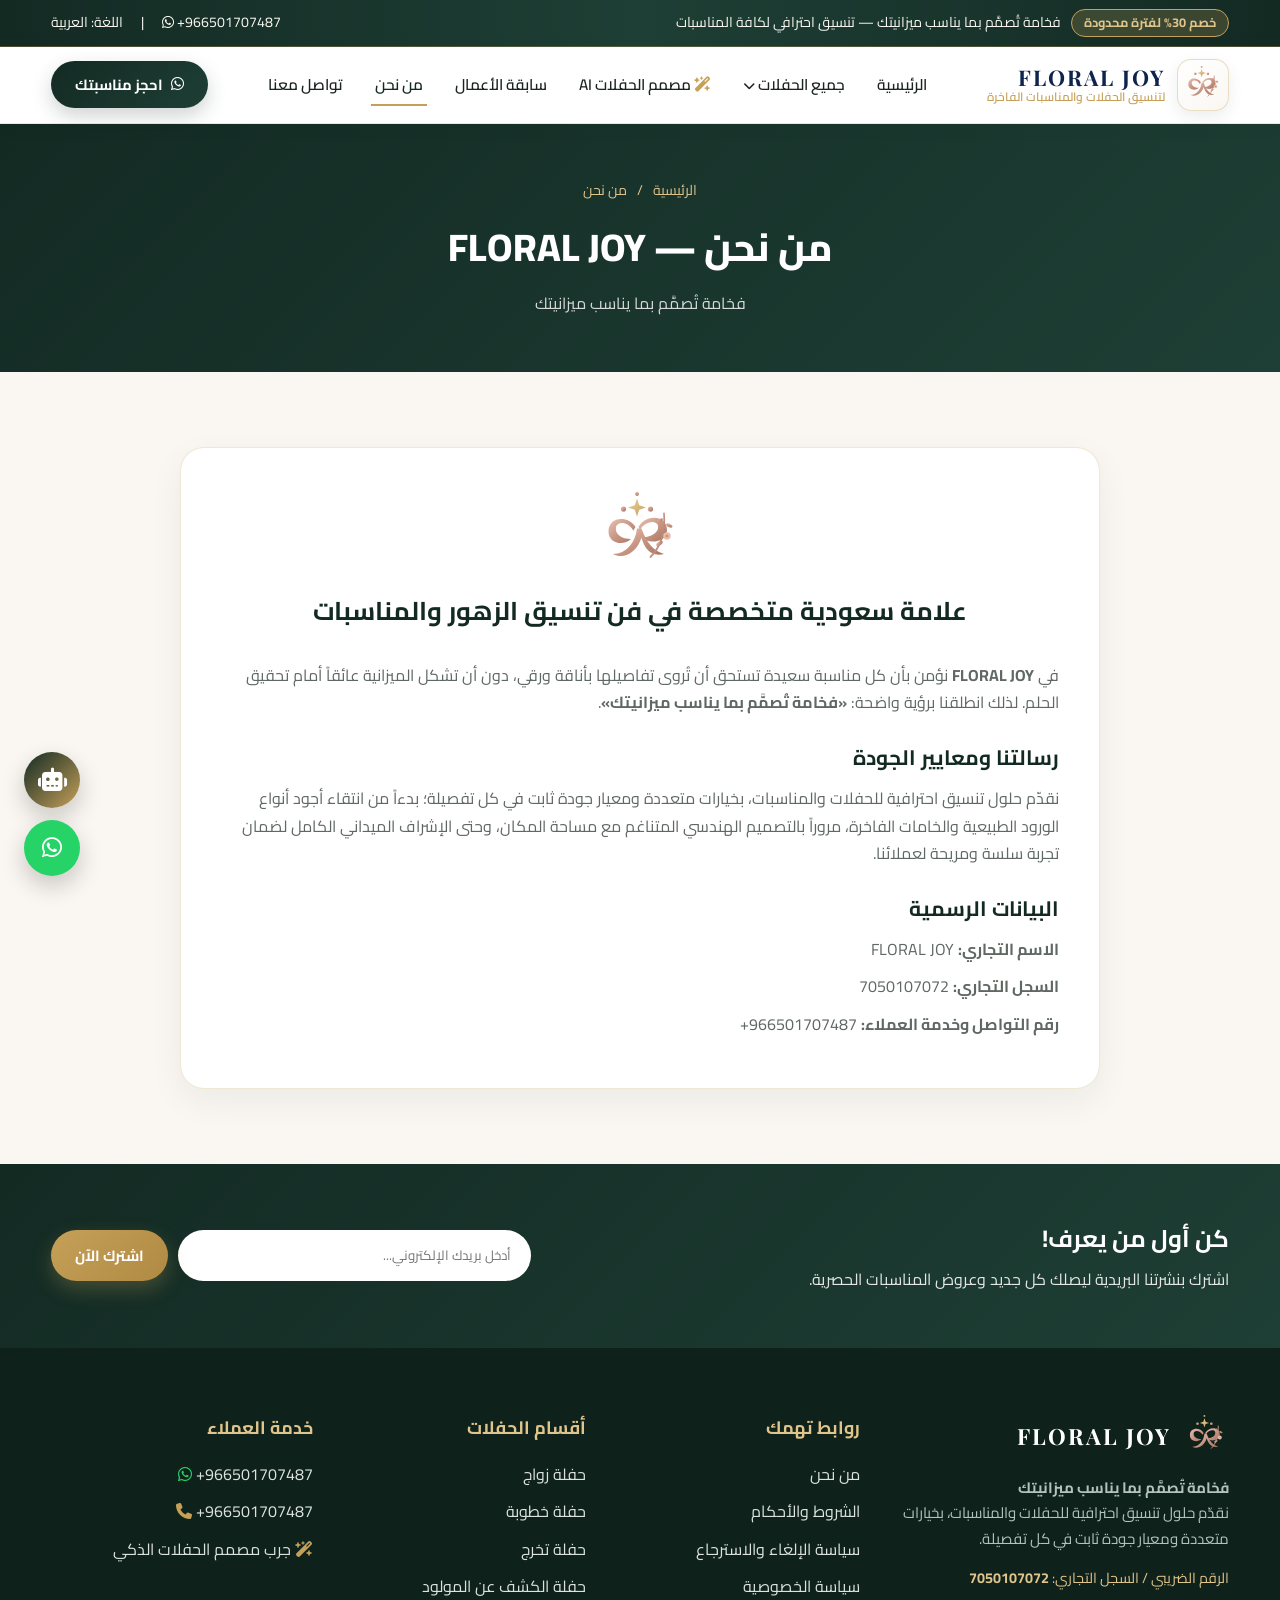
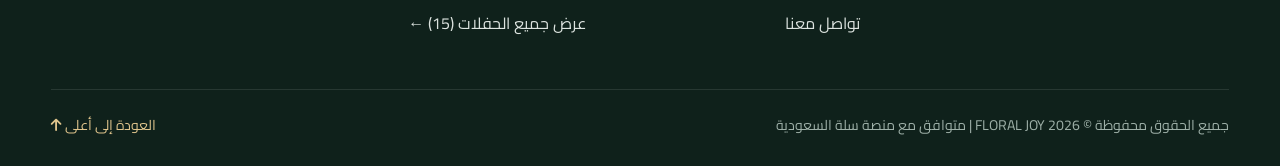
<file: about.html>
<!DOCTYPE html>
<html lang="ar" dir="rtl">
<head>
  <meta charset="UTF-8">
  <meta name="viewport" content="width=device-width, initial-scale=1.0">
  <title>من نحن | FLORAL JOY</title>
  <link rel="stylesheet" href="https://cdnjs.cloudflare.com/ajax/libs/font-awesome/6.5.1/css/all.min.css">
  <link rel="stylesheet" href="css/style.css">
</head>
<body id="top">
  <!-- Top Bar -->
  <div class="top-bar">
    <div class="container">
      <div style="display:flex; align-items:center; gap:10px; flex-wrap:wrap;">
        <span class="top-bar-badge">خصم 30% لفترة محدودة</span>
        <span>فخامة تُصمَّم بما يناسب ميزانيتك — تنسيق احترافي لكافة المناسبات</span>
      </div>
      <div class="top-bar-links">
        <a href="https://wa.me/966501707487" target="_blank" dir="ltr"><i class="fa-brands fa-whatsapp"></i> +966501707487</a>
        <span>|</span>
        <span>اللغة: العربية</span>
      </div>
    </div>
  </div>

  <!-- Main Header -->
  <header class="site-header">
    <div class="container navbar">
      <a href="index.html" class="brand-logo">
        <img src="assets/logo.svg" alt="FLORAL JOY Logo" class="brand-logo-icon">
        <div class="brand-text-wrap">
          <span class="brand-title">FLORAL JOY</span>
          <span class="brand-subtitle">لتنسيق الحفلات والمناسبات الفاخرة</span>
        </div>
      </a>

      <nav class="nav-menu" id="navMenu">
        <a href="index.html" class="nav-link ">الرئيسية</a>
        <div class="nav-dropdown">
          <a href="events.html" class="nav-link ">جميع الحفلات <i class="fa-solid fa-chevron-down" style="font-size:0.75rem;"></i></a>
          <div class="dropdown-menu" id="eventsDropdownList"></div>
        </div>
        <a href="ai-planner.html" class="nav-link "><i class="fa-solid fa-wand-magic-sparkles" style="color:#C5A059;"></i> مصمم الحفلات AI</a>
        <a href="portfolio.html" class="nav-link ">سابقة الأعمال</a>
        <a href="about.html" class="nav-link active">من نحن</a>
        <a href="contact.html" class="nav-link ">تواصل معنا</a>
      </nav>

      <div class="nav-actions">
        <a href="https://wa.me/966501707487?text=%D8%A7%D9%84%D8%B3%D9%84%D8%A7%D9%85%20%D8%B9%D9%84%D9%8A%D9%83%D9%85%20FLORAL%20JOY%D8%8C%20%D8%A3%D8%B1%D8%BA%D8%A8%20%D8%A8%D8%AD%D8%AC%D8%B2%20%D8%AA%D9%86%D8%B3%D9%8A%D9%82%20%D9%85%D9%86%D8%A7%D8%B3%D8%A8%D8%A9" target="_blank" class="btn btn-primary">
          <i class="fa-brands fa-whatsapp"></i> احجز مناسبتك
        </a>
        <button class="mobile-toggle" id="mobileToggle" aria-label="القائمة">
          <i class="fa-solid fa-bars"></i>
        </button>
      </div>
    </div>
  </header>


  <section class="page-banner">
    <div class="container">
      <div class="breadcrumb">
        <a href="index.html">الرئيسية</a>
        <span>/</span>
        <span>من نحن</span>
      </div>
      <h1>من نحن — FLORAL JOY</h1>
      <p>فخامة تُصمَّم بما يناسب ميزانيتك</p>
    </div>
  </section>

  <section class="section">
    <div class="container">
      <div class="policy-box">
        <div style="text-align:center; margin-bottom:28px;">
          <img src="assets/logo.svg" alt="FLORAL JOY" style="width:90px; margin:0 auto 12px;">
          <h2 style="margin:0; font-size:1.6rem;">علامة سعودية متخصصة في فن تنسيق الزهور والمناسبات</h2>
        </div>
        <p>
          في <strong>FLORAL JOY</strong> نؤمن بأن كل مناسبة سعيدة تستحق أن تُروى تفاصيلها بأناقة ورقي، دون أن تشكل الميزانية عائقاً أمام تحقيق الحلم. لذلك انطلقنا برؤية واضحة: <strong>«فخامة تُصمَّم بما يناسب ميزانيتك»</strong>.
        </p>
        <h2>رسالتنا ومعايير الجودة</h2>
        <p>
          نقدّم حلول تنسيق احترافية للحفلات والمناسبات، بخيارات متعددة ومعيار جودة ثابت في كل تفصيلة؛ بدءاً من انتقاء أجود أنواع الورود الطبيعية والخامات الفاخرة، مروراً بالتصميم الهندسي المتناغم مع مساحة المكان، وحتى الإشراف الميداني الكامل لضمان تجربة سلسة ومريحة لعملائنا.
        </p>
        <h2>البيانات الرسمية</h2>
        <ul>
          <li><strong>الاسم التجاري:</strong> FLORAL JOY</li>
          <li><strong>السجل التجاري:</strong> 7050107072</li>
          <li><strong>رقم التواصل وخدمة العملاء:</strong> <span dir="ltr">+966501707487</span></li>
        </ul>
      </div>
    </div>
  </section>


  <!-- Newsletter -->
  <section class="newsletter-section">
    <div class="container newsletter-box">
      <div>
        <h3 style="font-size:1.5rem; margin-bottom:6px;">كن أول من يعرف!</h3>
        <p style="opacity:0.88;">اشترك بنشرتنا البريدية ليصلك كل جديد وعروض المناسبات الحصرية.</p>
      </div>
      <form class="newsletter-form" onsubmit="event.preventDefault(); alert('شكراً لاشتراكك في نشرة FLORAL JOY البريدية!'); this.reset();">
        <input type="email" placeholder="أدخل بريدك الإلكتروني..." required>
        <button type="submit" class="btn btn-gold">اشترك الآن</button>
      </form>
    </div>
  </section>

  <!-- Footer -->
  <footer class="site-footer">
    <div class="container">
      <div class="footer-grid">
        <div>
          <div style="display:flex; align-items:center; gap:12px; margin-bottom:16px;">
            <img src="assets/logo.svg" alt="FLORAL JOY" style="width:46px; height:46px;">
            <span style="font-family:'Playfair Display',serif; font-size:1.4rem; font-weight:700; color:#FFFFFF; letter-spacing:2px;">FLORAL JOY</span>
          </div>
          <p style="color:#B4C2BC; font-size:0.94rem; margin-bottom:14px;">
            <strong>فخامة تُصمَّم بما يناسب ميزانيتك</strong><br>
            نقدّم حلول تنسيق احترافية للحفلات والمناسبات، بخيارات متعددة ومعيار جودة ثابت في كل تفصيلة.
          </p>
          <p style="color:#DFC48C; font-size:0.9rem;">الرقم الضريبي / السجل التجاري: <strong>7050107072</strong></p>
        </div>

        <div>
          <h4 class="footer-title">روابط تهمك</h4>
          <ul class="footer-links">
            <li><a href="about.html">من نحن</a></li>
            <li><a href="terms.html">الشروط والأحكام</a></li>
            <li><a href="refund-policy.html">سياسة الإلغاء والاسترجاع</a></li>
            <li><a href="privacy-policy.html">سياسة الخصوصية</a></li>
            <li><a href="contact.html">تواصل معنا</a></li>
          </ul>
        </div>

        <div>
          <h4 class="footer-title">أقسام الحفلات</h4>
          <ul class="footer-links">
            <li><a href="event-details.html?id=wedding">حفلة زواج</a></li>
            <li><a href="event-details.html?id=engagement">حفلة خطوبة</a></li>
            <li><a href="event-details.html?id=graduation">حفلة تخرج</a></li>
            <li><a href="event-details.html?id=gender-reveal">حفلة الكشف عن المولود</a></li>
            <li><a href="events.html">عرض جميع الحفلات (15) ←</a></li>
          </ul>
        </div>

        <div>
          <h4 class="footer-title">خدمة العملاء</h4>
          <ul class="footer-links">
            <li><a href="https://wa.me/966501707487" target="_blank" dir="ltr"><i class="fa-brands fa-whatsapp" style="color:#25D366;"></i> +966501707487</a></li>
            <li><a href="tel:+966501707487" dir="ltr"><i class="fa-solid fa-phone" style="color:#C5A059;"></i> +966501707487</a></li>
            <li><a href="ai-planner.html"><i class="fa-solid fa-wand-magic-sparkles" style="color:#C5A059;"></i> جرب مصمم الحفلات الذكي</a></li>
          </ul>
        </div>
      </div>

      <div class="footer-bottom">
        <span>جميع الحقوق محفوظة © 2026 FLORAL JOY | متوافق مع منصة سلة السعودية</span>
        <a href="#top" style="color:#DFC48C;">العودة إلى أعلى <i class="fa-solid fa-arrow-up"></i></a>
      </div>
    </div>
  </footer>

  <!-- Floating WhatsApp & AI Chatbot -->
  <div class="floating-widgets">
    <button class="float-btn float-chatbot" id="chatbotToggle" title="مساعد FLORAL JOY الذكي">
      <i class="fa-solid fa-robot"></i>
    </button>
    <a href="https://wa.me/966501707487?text=%D8%A7%D9%84%D8%B3%D9%84%D8%A7%D9%85%20%D8%B9%D9%84%D9%8A%D9%83%D9%85%20FLORAL%20JOY" target="_blank" class="float-btn float-whatsapp" title="تواصل واتساب">
      <i class="fa-brands fa-whatsapp"></i>
    </a>
  </div>

  <div class="chatbot-window" id="chatbotWindow">
    <div class="chatbot-header">
      <div style="display:flex; align-items:center; gap:8px;">
        <i class="fa-solid fa-sparkles" style="color:#DFC48C;"></i>
        <strong>مساعد تنسيق FLORAL JOY</strong>
      </div>
      <button id="chatbotClose" style="background:none; border:none; color:#FFFFFF; font-size:1.1rem; cursor:pointer;">
        <i class="fa-solid fa-xmark"></i>
      </button>
    </div>
    <div class="chatbot-messages" id="chatMessages">
      <div class="chat-msg bot">أهلاً بكِ في <strong>FLORAL JOY</strong>! كيف أساعدك اليوم في تنسيق مناسبتك بخصم 30%؟</div>
    </div>
    <div class="chat-quick-replies">
      <button class="quick-chip">تفاصيل خصم 30%</button>
      <button class="quick-chip">حفلات الزواج والخطوبة</button>
      <button class="quick-chip">استقبال مولود</button>
      <button class="quick-chip">رقم الواتساب</button>
    </div>
    <div class="chatbot-input">
      <input type="text" id="chatInput" placeholder="اكتبي سؤالك هنا...">
      <button id="chatSend" class="btn btn-primary" style="padding:8px 14px;"><i class="fa-solid fa-paper-plane"></i></button>
    </div>
  </div>
  <script src="js/data.js"></script>
  <script src="js/main.js"></script>
</body>
</html>
</file>
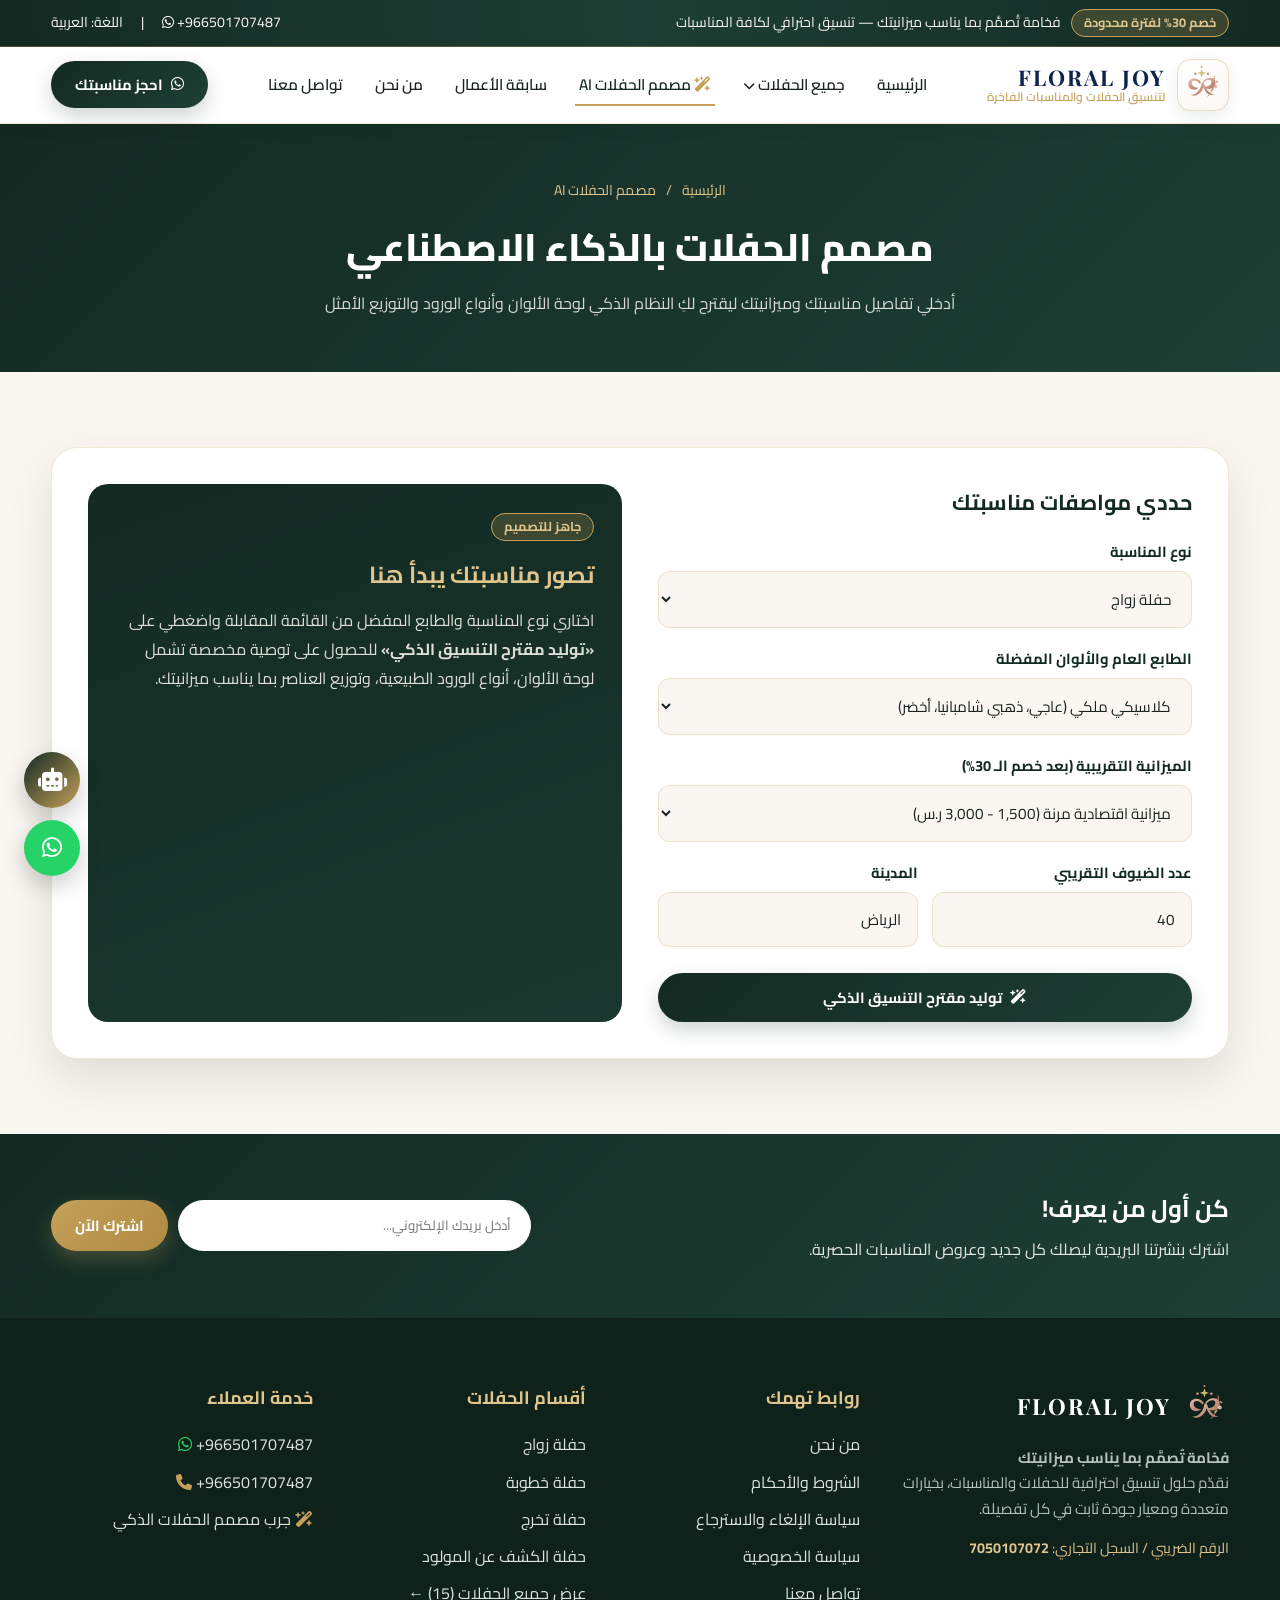
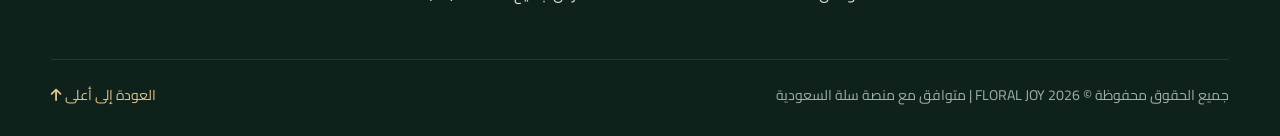
<file: ai-planner.html>
<!DOCTYPE html>
<html lang="ar" dir="rtl">
<head>
  <meta charset="UTF-8">
  <meta name="viewport" content="width=device-width, initial-scale=1.0">
  <title>مصمم الحفلات بالذكاء الاصطناعي AI | FLORAL JOY</title>
  <link rel="stylesheet" href="https://cdnjs.cloudflare.com/ajax/libs/font-awesome/6.5.1/css/all.min.css">
  <link rel="stylesheet" href="css/style.css">
</head>
<body id="top">
  <!-- Top Bar -->
  <div class="top-bar">
    <div class="container">
      <div style="display:flex; align-items:center; gap:10px; flex-wrap:wrap;">
        <span class="top-bar-badge">خصم 30% لفترة محدودة</span>
        <span>فخامة تُصمَّم بما يناسب ميزانيتك — تنسيق احترافي لكافة المناسبات</span>
      </div>
      <div class="top-bar-links">
        <a href="https://wa.me/966501707487" target="_blank" dir="ltr"><i class="fa-brands fa-whatsapp"></i> +966501707487</a>
        <span>|</span>
        <span>اللغة: العربية</span>
      </div>
    </div>
  </div>

  <!-- Main Header -->
  <header class="site-header">
    <div class="container navbar">
      <a href="index.html" class="brand-logo">
        <img src="assets/logo.svg" alt="FLORAL JOY Logo" class="brand-logo-icon">
        <div class="brand-text-wrap">
          <span class="brand-title">FLORAL JOY</span>
          <span class="brand-subtitle">لتنسيق الحفلات والمناسبات الفاخرة</span>
        </div>
      </a>

      <nav class="nav-menu" id="navMenu">
        <a href="index.html" class="nav-link ">الرئيسية</a>
        <div class="nav-dropdown">
          <a href="events.html" class="nav-link ">جميع الحفلات <i class="fa-solid fa-chevron-down" style="font-size:0.75rem;"></i></a>
          <div class="dropdown-menu" id="eventsDropdownList"></div>
        </div>
        <a href="ai-planner.html" class="nav-link active"><i class="fa-solid fa-wand-magic-sparkles" style="color:#C5A059;"></i> مصمم الحفلات AI</a>
        <a href="portfolio.html" class="nav-link ">سابقة الأعمال</a>
        <a href="about.html" class="nav-link ">من نحن</a>
        <a href="contact.html" class="nav-link ">تواصل معنا</a>
      </nav>

      <div class="nav-actions">
        <a href="https://wa.me/966501707487?text=%D8%A7%D9%84%D8%B3%D9%84%D8%A7%D9%85%20%D8%B9%D9%84%D9%8A%D9%83%D9%85%20FLORAL%20JOY%D8%8C%20%D8%A3%D8%B1%D8%BA%D8%A8%20%D8%A8%D8%AD%D8%AC%D8%B2%20%D8%AA%D9%86%D8%B3%D9%8A%D9%82%20%D9%85%D9%86%D8%A7%D8%B3%D8%A8%D8%A9" target="_blank" class="btn btn-primary">
          <i class="fa-brands fa-whatsapp"></i> احجز مناسبتك
        </a>
        <button class="mobile-toggle" id="mobileToggle" aria-label="القائمة">
          <i class="fa-solid fa-bars"></i>
        </button>
      </div>
    </div>
  </header>


  <section class="page-banner">
    <div class="container">
      <div class="breadcrumb">
        <a href="index.html">الرئيسية</a>
        <span>/</span>
        <span>مصمم الحفلات AI</span>
      </div>
      <h1>مصمم الحفلات بالذكاء الاصطناعي</h1>
      <p>أدخلي تفاصيل مناسبتك وميزانيتك ليقترح لكِ النظام الذكي لوحة الألوان وأنواع الورود والتوزيع الأمثل</p>
    </div>
  </section>

  <section class="section">
    <div class="container">
      <div class="ai-planner-card">
        <form id="aiStylistForm">
          <h3 style="color:#132A23; margin-bottom:18px; font-size:1.35rem;">حددي مواصفات مناسبتك</h3>
          <div class="form-group">
            <label for="aiEventType">نوع المناسبة</label>
            <select id="aiEventType" class="form-control">
              <option value="حفلة زواج">حفلة زواج</option>
              <option value="حفلة خطوبة">حفلة خطوبة</option>
              <option value="حفلة تخرج">حفلة تخرج</option>
              <option value="حفلة الكشف عن المولود">حفلة الكشف عن المولود</option>
              <option value="حفلة ولادة">حفلة ولادة</option>
              <option value="حفلة عيد ميلاد">حفلة عيد ميلاد</option>
              <option value="حفلة حناء">حفلة حناء</option>
              <option value="حفلة استقبال">حفلة استقبال</option>
            </select>
          </div>

          <div class="form-group">
            <label for="aiStyle">الطابع العام والألوان المفضلة</label>
            <select id="aiStyle" class="form-control">
              <option value="كلاسيكي ملكي">كلاسيكي ملكي (عاجي، ذهبي شامبانيا، أخضر)</option>
              <option value="رومانسي ناعم">رومانسي ناعم (وردي باستيل، لؤلؤي)</option>
              <option value="مودرن عصري">مودرن عصري (أزرق سماوي، أبيض، أكريليك)</option>
              <option value="تراثي سعودي فاخر">تراثي سعودي فاخر (نحاسي، بيج رملي، فل وياسمين)</option>
            </select>
          </div>

          <div class="form-group">
            <label for="aiBudget">الميزانية التقريبية (بعد خصم الـ 30%)</label>
            <select id="aiBudget" class="form-control">
              <option value="ميزانية اقتصادية مرنة (1,500 - 3,000 ر.س)">ميزانية اقتصادية مرنة (1,500 - 3,000 ر.س)</option>
              <option value="ميزانية متوسطة فاخرة (3,000 - 7,000 ر.س)">ميزانية متوسطة فاخرة (3,000 - 7,000 ر.س)</option>
              <option value="ميزانية ملكية شاملة (أكثر من 7,000 ر.س)">ميزانية ملكية شاملة (أكثر من 7,000 ر.س)</option>
            </select>
          </div>

          <div style="display:grid; grid-template-columns:1fr 1fr; gap:14px;">
            <div class="form-group">
              <label for="aiGuests">عدد الضيوف التقريبي</label>
              <input type="number" id="aiGuests" class="form-control" value="40" min="5" max="1000">
            </div>
            <div class="form-group">
              <label for="aiCity">المدينة</label>
              <input type="text" id="aiCity" class="form-control" value="الرياض">
            </div>
          </div>

          <button type="submit" class="btn btn-primary" style="width:100%; margin-top:8px;">
            <i class="fa-solid fa-wand-magic-sparkles"></i> توليد مقترح التنسيق الذكي
          </button>
        </form>

        <div class="ai-result-panel">
          <div id="aiOutputContent">
            <span class="top-bar-badge" style="margin-bottom:14px; display:inline-block;">جاهز للتصميم</span>
            <h3 style="font-size:1.45rem; color:#DFC48C; margin-bottom:12px;">تصور مناسبتك يبدأ هنا</h3>
            <p style="opacity:0.88; line-height:1.8;">
              اختاري نوع المناسبة والطابع المفضل من القائمة المقابلة واضغطي على <strong>«توليد مقترح التنسيق الذكي»</strong> للحصول على توصية مخصصة تشمل لوحة الألوان، أنواع الورود الطبيعية، وتوزيع العناصر بما يناسب ميزانيتك.
            </p>
          </div>
          <div style="margin-top:24px;">
            <a id="aiWhatsAppShare" href="#" target="_blank" class="btn btn-whatsapp" style="width:100%; display:none;">
              <i class="fa-brands fa-whatsapp"></i> إرسال المقترح لفريق FLORAL JOY
            </a>
          </div>
        </div>
      </div>
    </div>
  </section>


  <!-- Newsletter -->
  <section class="newsletter-section">
    <div class="container newsletter-box">
      <div>
        <h3 style="font-size:1.5rem; margin-bottom:6px;">كن أول من يعرف!</h3>
        <p style="opacity:0.88;">اشترك بنشرتنا البريدية ليصلك كل جديد وعروض المناسبات الحصرية.</p>
      </div>
      <form class="newsletter-form" onsubmit="event.preventDefault(); alert('شكراً لاشتراكك في نشرة FLORAL JOY البريدية!'); this.reset();">
        <input type="email" placeholder="أدخل بريدك الإلكتروني..." required>
        <button type="submit" class="btn btn-gold">اشترك الآن</button>
      </form>
    </div>
  </section>

  <!-- Footer -->
  <footer class="site-footer">
    <div class="container">
      <div class="footer-grid">
        <div>
          <div style="display:flex; align-items:center; gap:12px; margin-bottom:16px;">
            <img src="assets/logo.svg" alt="FLORAL JOY" style="width:46px; height:46px;">
            <span style="font-family:'Playfair Display',serif; font-size:1.4rem; font-weight:700; color:#FFFFFF; letter-spacing:2px;">FLORAL JOY</span>
          </div>
          <p style="color:#B4C2BC; font-size:0.94rem; margin-bottom:14px;">
            <strong>فخامة تُصمَّم بما يناسب ميزانيتك</strong><br>
            نقدّم حلول تنسيق احترافية للحفلات والمناسبات، بخيارات متعددة ومعيار جودة ثابت في كل تفصيلة.
          </p>
          <p style="color:#DFC48C; font-size:0.9rem;">الرقم الضريبي / السجل التجاري: <strong>7050107072</strong></p>
        </div>

        <div>
          <h4 class="footer-title">روابط تهمك</h4>
          <ul class="footer-links">
            <li><a href="about.html">من نحن</a></li>
            <li><a href="terms.html">الشروط والأحكام</a></li>
            <li><a href="refund-policy.html">سياسة الإلغاء والاسترجاع</a></li>
            <li><a href="privacy-policy.html">سياسة الخصوصية</a></li>
            <li><a href="contact.html">تواصل معنا</a></li>
          </ul>
        </div>

        <div>
          <h4 class="footer-title">أقسام الحفلات</h4>
          <ul class="footer-links">
            <li><a href="event-details.html?id=wedding">حفلة زواج</a></li>
            <li><a href="event-details.html?id=engagement">حفلة خطوبة</a></li>
            <li><a href="event-details.html?id=graduation">حفلة تخرج</a></li>
            <li><a href="event-details.html?id=gender-reveal">حفلة الكشف عن المولود</a></li>
            <li><a href="events.html">عرض جميع الحفلات (15) ←</a></li>
          </ul>
        </div>

        <div>
          <h4 class="footer-title">خدمة العملاء</h4>
          <ul class="footer-links">
            <li><a href="https://wa.me/966501707487" target="_blank" dir="ltr"><i class="fa-brands fa-whatsapp" style="color:#25D366;"></i> +966501707487</a></li>
            <li><a href="tel:+966501707487" dir="ltr"><i class="fa-solid fa-phone" style="color:#C5A059;"></i> +966501707487</a></li>
            <li><a href="ai-planner.html"><i class="fa-solid fa-wand-magic-sparkles" style="color:#C5A059;"></i> جرب مصمم الحفلات الذكي</a></li>
          </ul>
        </div>
      </div>

      <div class="footer-bottom">
        <span>جميع الحقوق محفوظة © 2026 FLORAL JOY | متوافق مع منصة سلة السعودية</span>
        <a href="#top" style="color:#DFC48C;">العودة إلى أعلى <i class="fa-solid fa-arrow-up"></i></a>
      </div>
    </div>
  </footer>

  <!-- Floating WhatsApp & AI Chatbot -->
  <div class="floating-widgets">
    <button class="float-btn float-chatbot" id="chatbotToggle" title="مساعد FLORAL JOY الذكي">
      <i class="fa-solid fa-robot"></i>
    </button>
    <a href="https://wa.me/966501707487?text=%D8%A7%D9%84%D8%B3%D9%84%D8%A7%D9%85%20%D8%B9%D9%84%D9%8A%D9%83%D9%85%20FLORAL%20JOY" target="_blank" class="float-btn float-whatsapp" title="تواصل واتساب">
      <i class="fa-brands fa-whatsapp"></i>
    </a>
  </div>

  <div class="chatbot-window" id="chatbotWindow">
    <div class="chatbot-header">
      <div style="display:flex; align-items:center; gap:8px;">
        <i class="fa-solid fa-sparkles" style="color:#DFC48C;"></i>
        <strong>مساعد تنسيق FLORAL JOY</strong>
      </div>
      <button id="chatbotClose" style="background:none; border:none; color:#FFFFFF; font-size:1.1rem; cursor:pointer;">
        <i class="fa-solid fa-xmark"></i>
      </button>
    </div>
    <div class="chatbot-messages" id="chatMessages">
      <div class="chat-msg bot">أهلاً بكِ في <strong>FLORAL JOY</strong>! كيف أساعدك اليوم في تنسيق مناسبتك بخصم 30%؟</div>
    </div>
    <div class="chat-quick-replies">
      <button class="quick-chip">تفاصيل خصم 30%</button>
      <button class="quick-chip">حفلات الزواج والخطوبة</button>
      <button class="quick-chip">استقبال مولود</button>
      <button class="quick-chip">رقم الواتساب</button>
    </div>
    <div class="chatbot-input">
      <input type="text" id="chatInput" placeholder="اكتبي سؤالك هنا...">
      <button id="chatSend" class="btn btn-primary" style="padding:8px 14px;"><i class="fa-solid fa-paper-plane"></i></button>
    </div>
  </div>
  <script src="js/data.js"></script>
  <script src="js/main.js"></script>
</body>
</html>
</file>
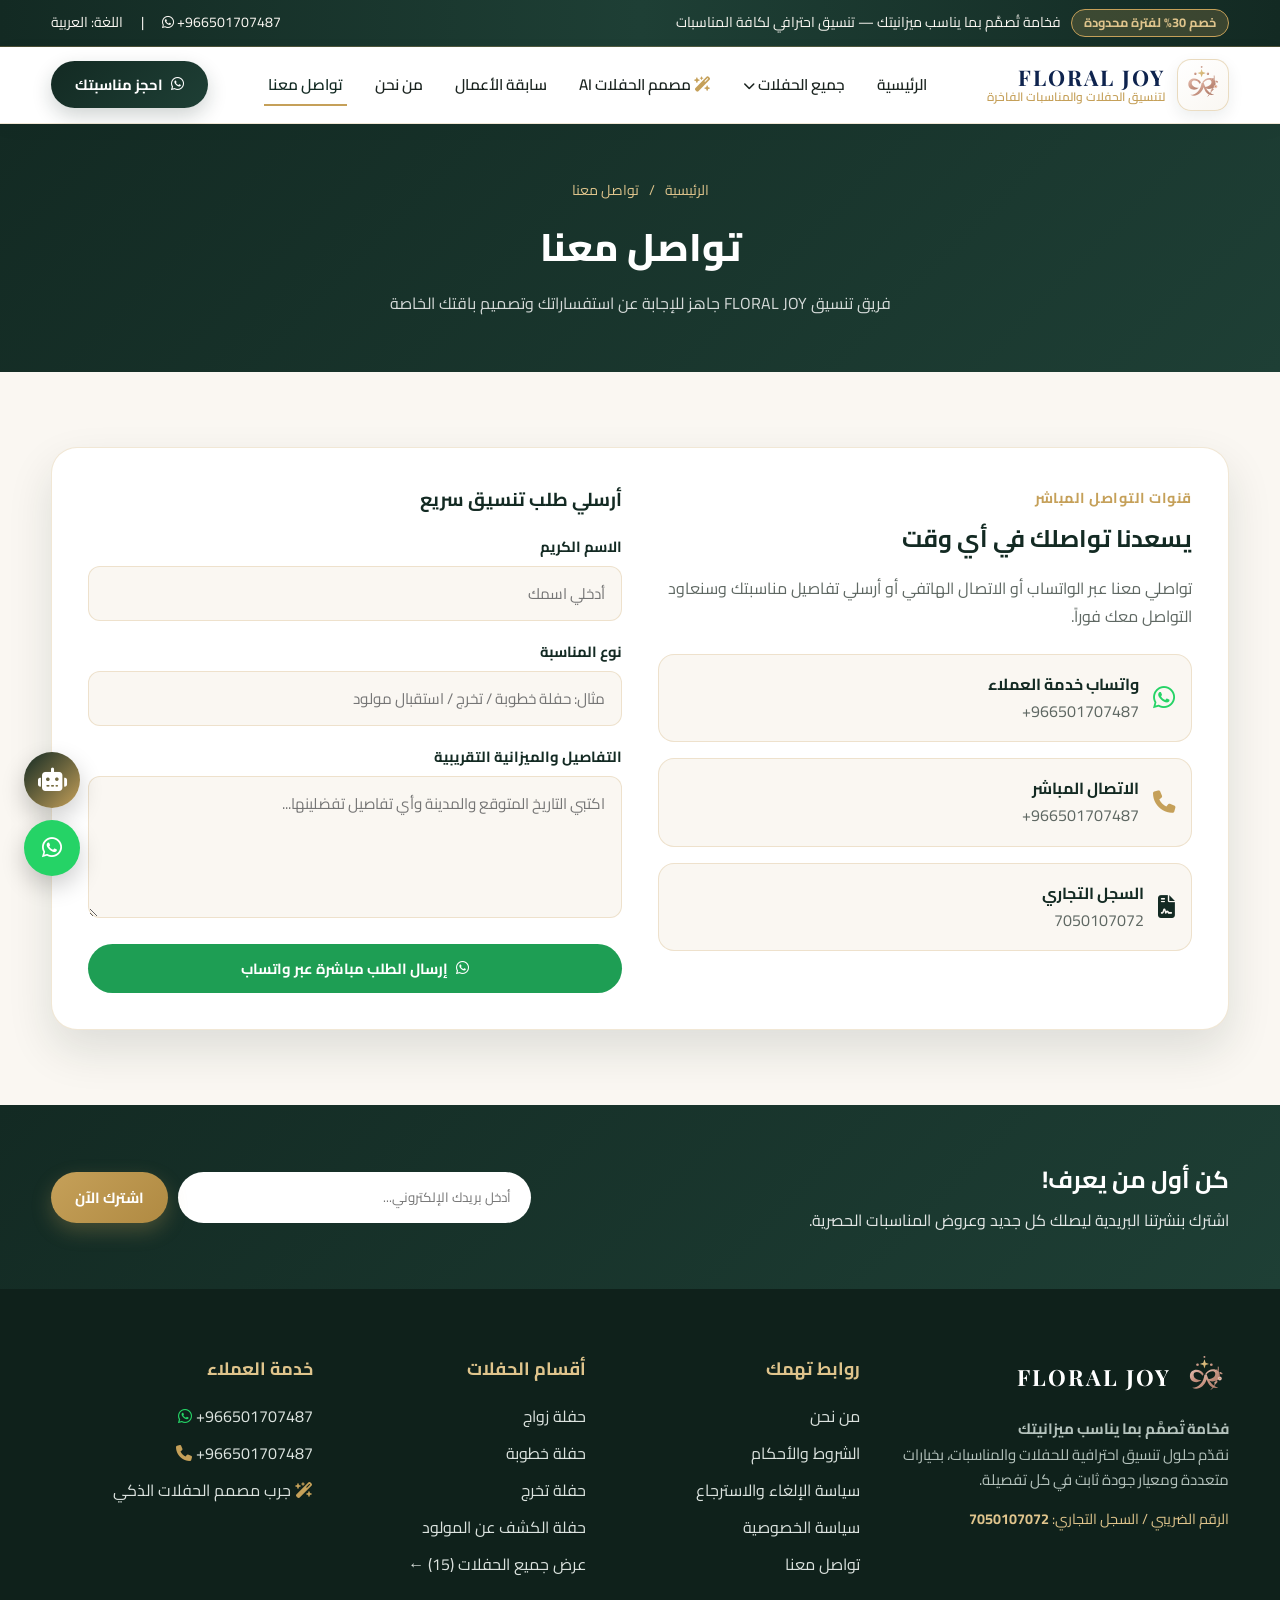
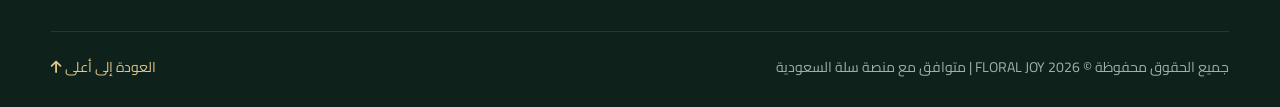
<file: contact.html>
<!DOCTYPE html>
<html lang="ar" dir="rtl">
<head>
  <meta charset="UTF-8">
  <meta name="viewport" content="width=device-width, initial-scale=1.0">
  <title>تواصل معنا | FLORAL JOY</title>
  <link rel="stylesheet" href="https://cdnjs.cloudflare.com/ajax/libs/font-awesome/6.5.1/css/all.min.css">
  <link rel="stylesheet" href="css/style.css">
</head>
<body id="top">
  <!-- Top Bar -->
  <div class="top-bar">
    <div class="container">
      <div style="display:flex; align-items:center; gap:10px; flex-wrap:wrap;">
        <span class="top-bar-badge">خصم 30% لفترة محدودة</span>
        <span>فخامة تُصمَّم بما يناسب ميزانيتك — تنسيق احترافي لكافة المناسبات</span>
      </div>
      <div class="top-bar-links">
        <a href="https://wa.me/966501707487" target="_blank" dir="ltr"><i class="fa-brands fa-whatsapp"></i> +966501707487</a>
        <span>|</span>
        <span>اللغة: العربية</span>
      </div>
    </div>
  </div>

  <!-- Main Header -->
  <header class="site-header">
    <div class="container navbar">
      <a href="index.html" class="brand-logo">
        <img src="assets/logo.svg" alt="FLORAL JOY Logo" class="brand-logo-icon">
        <div class="brand-text-wrap">
          <span class="brand-title">FLORAL JOY</span>
          <span class="brand-subtitle">لتنسيق الحفلات والمناسبات الفاخرة</span>
        </div>
      </a>

      <nav class="nav-menu" id="navMenu">
        <a href="index.html" class="nav-link ">الرئيسية</a>
        <div class="nav-dropdown">
          <a href="events.html" class="nav-link ">جميع الحفلات <i class="fa-solid fa-chevron-down" style="font-size:0.75rem;"></i></a>
          <div class="dropdown-menu" id="eventsDropdownList"></div>
        </div>
        <a href="ai-planner.html" class="nav-link "><i class="fa-solid fa-wand-magic-sparkles" style="color:#C5A059;"></i> مصمم الحفلات AI</a>
        <a href="portfolio.html" class="nav-link ">سابقة الأعمال</a>
        <a href="about.html" class="nav-link ">من نحن</a>
        <a href="contact.html" class="nav-link active">تواصل معنا</a>
      </nav>

      <div class="nav-actions">
        <a href="https://wa.me/966501707487?text=%D8%A7%D9%84%D8%B3%D9%84%D8%A7%D9%85%20%D8%B9%D9%84%D9%8A%D9%83%D9%85%20FLORAL%20JOY%D8%8C%20%D8%A3%D8%B1%D8%BA%D8%A8%20%D8%A8%D8%AD%D8%AC%D8%B2%20%D8%AA%D9%86%D8%B3%D9%8A%D9%82%20%D9%85%D9%86%D8%A7%D8%B3%D8%A8%D8%A9" target="_blank" class="btn btn-primary">
          <i class="fa-brands fa-whatsapp"></i> احجز مناسبتك
        </a>
        <button class="mobile-toggle" id="mobileToggle" aria-label="القائمة">
          <i class="fa-solid fa-bars"></i>
        </button>
      </div>
    </div>
  </header>


  <section class="page-banner">
    <div class="container">
      <div class="breadcrumb"><a href="index.html">الرئيسية</a><span>/</span><span>تواصل معنا</span></div>
      <h1>تواصل معنا</h1>
      <p>فريق تنسيق FLORAL JOY جاهز للإجابة عن استفساراتك وتصميم باقتك الخاصة</p>
    </div>
  </section>
  <section class="section">
    <div class="container">
      <div class="ai-planner-card">
        <div>
          <span class="section-tag">قنوات التواصل المباشر</span>
          <h2 style="color:#132A23; margin-bottom:16px;">يسعدنا تواصلك في أي وقت</h2>
          <p style="color:#5F6863; margin-bottom:24px;">تواصلي معنا عبر الواتساب أو الاتصال الهاتفي أو أرسلي تفاصيل مناسبتك وسنعاود التواصل معك فوراً.</p>

          <div style="display:flex; flex-direction:column; gap:16px; margin-bottom:28px;">
            <a href="https://wa.me/966501707487" target="_blank" style="display:flex; align-items:center; gap:14px; background:#FAF7F2; padding:16px; border-radius:16px; border:1px solid rgba(197,160,89,0.25);">
              <i class="fa-brands fa-whatsapp" style="font-size:1.6rem; color:#25D366;"></i>
              <div>
                <strong style="display:block; color:#132A23;">واتساب خدمة العملاء</strong>
                <span dir="ltr" style="color:#5F6863;">+966501707487</span>
              </div>
            </a>
            <a href="tel:+966501707487" style="display:flex; align-items:center; gap:14px; background:#FAF7F2; padding:16px; border-radius:16px; border:1px solid rgba(197,160,89,0.25);">
              <i class="fa-solid fa-phone" style="font-size:1.4rem; color:#C5A059;"></i>
              <div>
                <strong style="display:block; color:#132A23;">الاتصال المباشر</strong>
                <span dir="ltr" style="color:#5F6863;">+966501707487</span>
              </div>
            </a>
            <div style="display:flex; align-items:center; gap:14px; background:#FAF7F2; padding:16px; border-radius:16px; border:1px solid rgba(197,160,89,0.25);">
              <i class="fa-solid fa-file-contract" style="font-size:1.4rem; color:#132A23;"></i>
              <div>
                <strong style="display:block; color:#132A23;">السجل التجاري</strong>
                <span style="color:#5F6863;">7050107072</span>
              </div>
            </div>
          </div>
        </div>

        <form onsubmit="event.preventDefault(); const n=document.getElementById('cName').value; const ev=document.getElementById('cEvent').value; const m=document.getElementById('cMsg').value; window.open('https://wa.me/966501707487?text='+encodeURIComponent('مرحباً FLORAL JOY، الاسم: '+n+' | المناسبة: '+ev+' | التفاصيل: '+m), '_blank');">
          <h3 style="color:#132A23; margin-bottom:18px;">أرسلي طلب تنسيق سريع</h3>
          <div class="form-group">
            <label>الاسم الكريم</label>
            <input type="text" id="cName" class="form-control" placeholder="أدخلي اسمك" required>
          </div>
          <div class="form-group">
            <label>نوع المناسبة</label>
            <input type="text" id="cEvent" class="form-control" placeholder="مثال: حفلة خطوبة / تخرج / استقبال مولود" required>
          </div>
          <div class="form-group">
            <label>التفاصيل والميزانية التقريبية</label>
            <textarea id="cMsg" class="form-control" rows="4" placeholder="اكتبي التاريخ المتوقع والمدينة وأي تفاصيل تفضلينها..." required></textarea>
          </div>
          <button type="submit" class="btn btn-whatsapp" style="width:100%;">
            <i class="fa-brands fa-whatsapp"></i> إرسال الطلب مباشرة عبر واتساب
          </button>
        </form>
      </div>
    </div>
  </section>


  <!-- Newsletter -->
  <section class="newsletter-section">
    <div class="container newsletter-box">
      <div>
        <h3 style="font-size:1.5rem; margin-bottom:6px;">كن أول من يعرف!</h3>
        <p style="opacity:0.88;">اشترك بنشرتنا البريدية ليصلك كل جديد وعروض المناسبات الحصرية.</p>
      </div>
      <form class="newsletter-form" onsubmit="event.preventDefault(); alert('شكراً لاشتراكك في نشرة FLORAL JOY البريدية!'); this.reset();">
        <input type="email" placeholder="أدخل بريدك الإلكتروني..." required>
        <button type="submit" class="btn btn-gold">اشترك الآن</button>
      </form>
    </div>
  </section>

  <!-- Footer -->
  <footer class="site-footer">
    <div class="container">
      <div class="footer-grid">
        <div>
          <div style="display:flex; align-items:center; gap:12px; margin-bottom:16px;">
            <img src="assets/logo.svg" alt="FLORAL JOY" style="width:46px; height:46px;">
            <span style="font-family:'Playfair Display',serif; font-size:1.4rem; font-weight:700; color:#FFFFFF; letter-spacing:2px;">FLORAL JOY</span>
          </div>
          <p style="color:#B4C2BC; font-size:0.94rem; margin-bottom:14px;">
            <strong>فخامة تُصمَّم بما يناسب ميزانيتك</strong><br>
            نقدّم حلول تنسيق احترافية للحفلات والمناسبات، بخيارات متعددة ومعيار جودة ثابت في كل تفصيلة.
          </p>
          <p style="color:#DFC48C; font-size:0.9rem;">الرقم الضريبي / السجل التجاري: <strong>7050107072</strong></p>
        </div>

        <div>
          <h4 class="footer-title">روابط تهمك</h4>
          <ul class="footer-links">
            <li><a href="about.html">من نحن</a></li>
            <li><a href="terms.html">الشروط والأحكام</a></li>
            <li><a href="refund-policy.html">سياسة الإلغاء والاسترجاع</a></li>
            <li><a href="privacy-policy.html">سياسة الخصوصية</a></li>
            <li><a href="contact.html">تواصل معنا</a></li>
          </ul>
        </div>

        <div>
          <h4 class="footer-title">أقسام الحفلات</h4>
          <ul class="footer-links">
            <li><a href="event-details.html?id=wedding">حفلة زواج</a></li>
            <li><a href="event-details.html?id=engagement">حفلة خطوبة</a></li>
            <li><a href="event-details.html?id=graduation">حفلة تخرج</a></li>
            <li><a href="event-details.html?id=gender-reveal">حفلة الكشف عن المولود</a></li>
            <li><a href="events.html">عرض جميع الحفلات (15) ←</a></li>
          </ul>
        </div>

        <div>
          <h4 class="footer-title">خدمة العملاء</h4>
          <ul class="footer-links">
            <li><a href="https://wa.me/966501707487" target="_blank" dir="ltr"><i class="fa-brands fa-whatsapp" style="color:#25D366;"></i> +966501707487</a></li>
            <li><a href="tel:+966501707487" dir="ltr"><i class="fa-solid fa-phone" style="color:#C5A059;"></i> +966501707487</a></li>
            <li><a href="ai-planner.html"><i class="fa-solid fa-wand-magic-sparkles" style="color:#C5A059;"></i> جرب مصمم الحفلات الذكي</a></li>
          </ul>
        </div>
      </div>

      <div class="footer-bottom">
        <span>جميع الحقوق محفوظة © 2026 FLORAL JOY | متوافق مع منصة سلة السعودية</span>
        <a href="#top" style="color:#DFC48C;">العودة إلى أعلى <i class="fa-solid fa-arrow-up"></i></a>
      </div>
    </div>
  </footer>

  <!-- Floating WhatsApp & AI Chatbot -->
  <div class="floating-widgets">
    <button class="float-btn float-chatbot" id="chatbotToggle" title="مساعد FLORAL JOY الذكي">
      <i class="fa-solid fa-robot"></i>
    </button>
    <a href="https://wa.me/966501707487?text=%D8%A7%D9%84%D8%B3%D9%84%D8%A7%D9%85%20%D8%B9%D9%84%D9%8A%D9%83%D9%85%20FLORAL%20JOY" target="_blank" class="float-btn float-whatsapp" title="تواصل واتساب">
      <i class="fa-brands fa-whatsapp"></i>
    </a>
  </div>

  <div class="chatbot-window" id="chatbotWindow">
    <div class="chatbot-header">
      <div style="display:flex; align-items:center; gap:8px;">
        <i class="fa-solid fa-sparkles" style="color:#DFC48C;"></i>
        <strong>مساعد تنسيق FLORAL JOY</strong>
      </div>
      <button id="chatbotClose" style="background:none; border:none; color:#FFFFFF; font-size:1.1rem; cursor:pointer;">
        <i class="fa-solid fa-xmark"></i>
      </button>
    </div>
    <div class="chatbot-messages" id="chatMessages">
      <div class="chat-msg bot">أهلاً بكِ في <strong>FLORAL JOY</strong>! كيف أساعدك اليوم في تنسيق مناسبتك بخصم 30%؟</div>
    </div>
    <div class="chat-quick-replies">
      <button class="quick-chip">تفاصيل خصم 30%</button>
      <button class="quick-chip">حفلات الزواج والخطوبة</button>
      <button class="quick-chip">استقبال مولود</button>
      <button class="quick-chip">رقم الواتساب</button>
    </div>
    <div class="chatbot-input">
      <input type="text" id="chatInput" placeholder="اكتبي سؤالك هنا...">
      <button id="chatSend" class="btn btn-primary" style="padding:8px 14px;"><i class="fa-solid fa-paper-plane"></i></button>
    </div>
  </div>
  <script src="js/data.js"></script>
  <script src="js/main.js"></script>
</body>
</html>
</file>
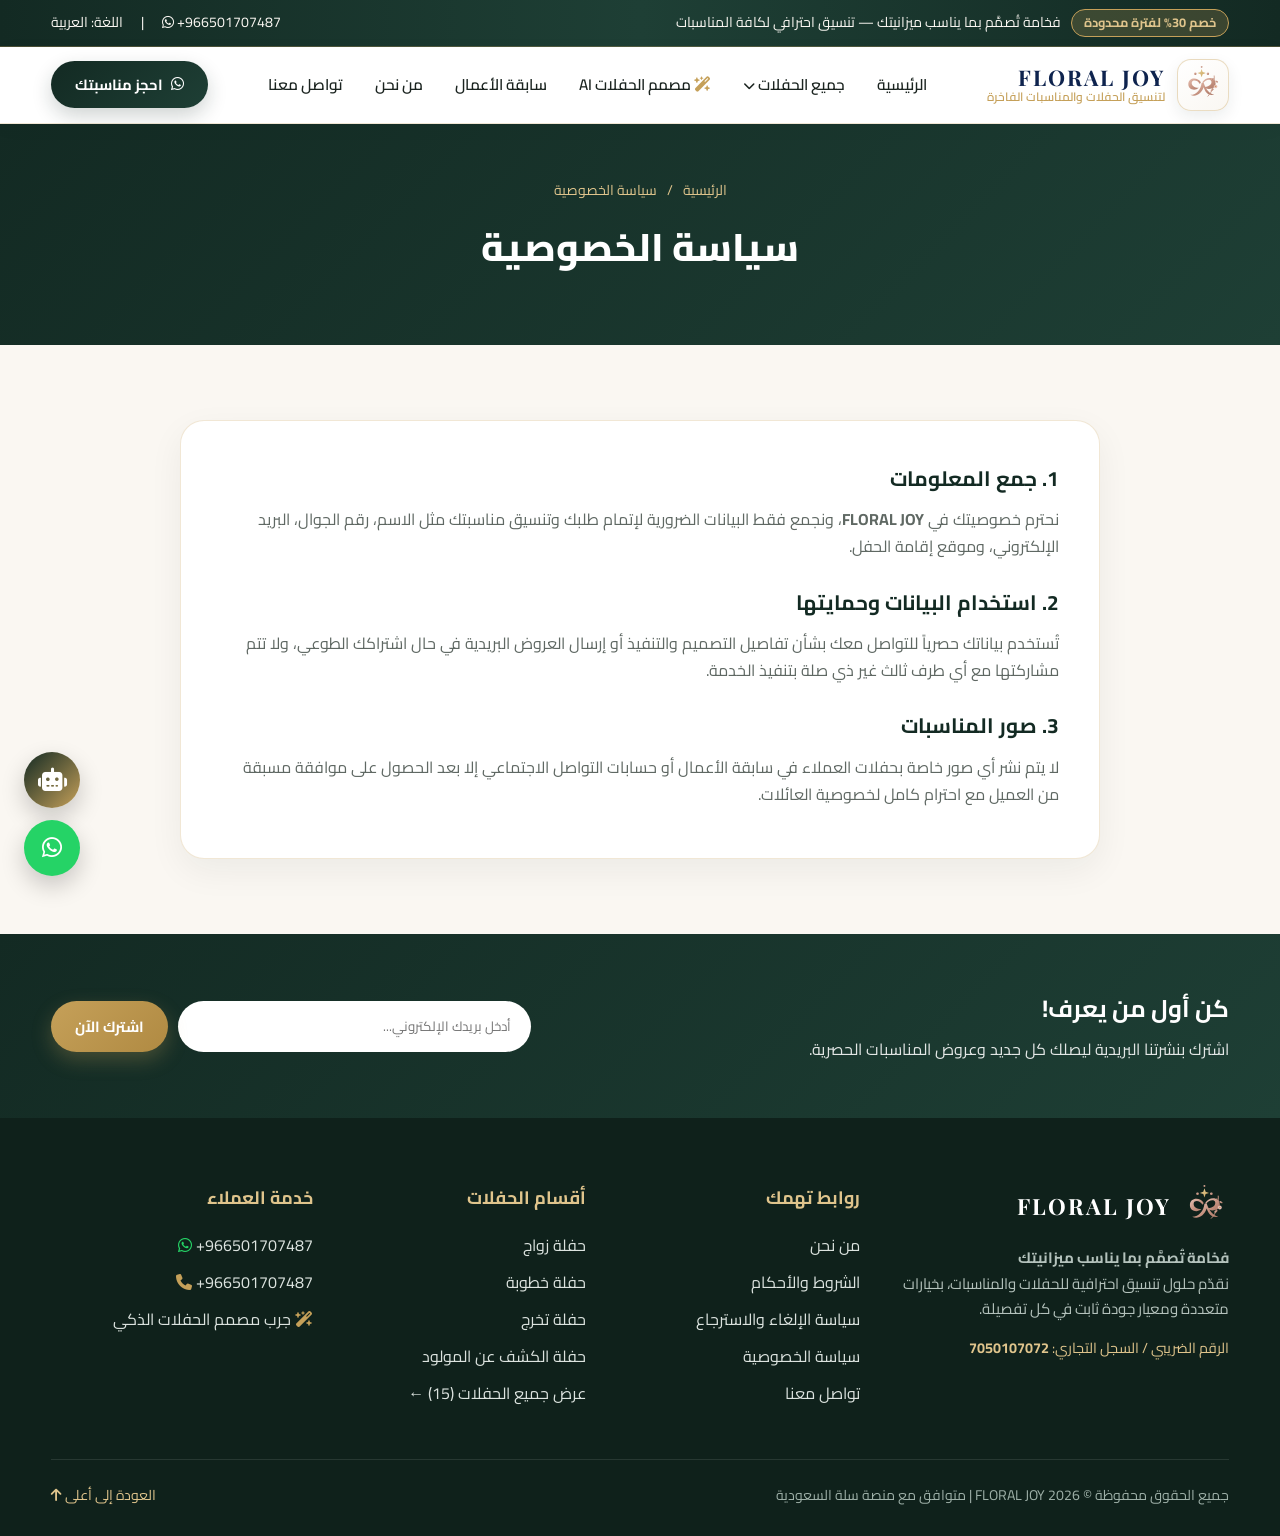
<file: privacy-policy.html>
<!DOCTYPE html>
<html lang="ar" dir="rtl">
<head>
  <meta charset="UTF-8">
  <meta name="viewport" content="width=device-width, initial-scale=1.0">
  <title>سياسة الخصوصية | FLORAL JOY</title>
  <link rel="stylesheet" href="https://cdnjs.cloudflare.com/ajax/libs/font-awesome/6.5.1/css/all.min.css">
  <link rel="stylesheet" href="css/style.css">
</head>
<body id="top">
  <!-- Top Bar -->
  <div class="top-bar">
    <div class="container">
      <div style="display:flex; align-items:center; gap:10px; flex-wrap:wrap;">
        <span class="top-bar-badge">خصم 30% لفترة محدودة</span>
        <span>فخامة تُصمَّم بما يناسب ميزانيتك — تنسيق احترافي لكافة المناسبات</span>
      </div>
      <div class="top-bar-links">
        <a href="https://wa.me/966501707487" target="_blank" dir="ltr"><i class="fa-brands fa-whatsapp"></i> +966501707487</a>
        <span>|</span>
        <span>اللغة: العربية</span>
      </div>
    </div>
  </div>

  <!-- Main Header -->
  <header class="site-header">
    <div class="container navbar">
      <a href="index.html" class="brand-logo">
        <img src="assets/logo.svg" alt="FLORAL JOY Logo" class="brand-logo-icon">
        <div class="brand-text-wrap">
          <span class="brand-title">FLORAL JOY</span>
          <span class="brand-subtitle">لتنسيق الحفلات والمناسبات الفاخرة</span>
        </div>
      </a>

      <nav class="nav-menu" id="navMenu">
        <a href="index.html" class="nav-link ">الرئيسية</a>
        <div class="nav-dropdown">
          <a href="events.html" class="nav-link ">جميع الحفلات <i class="fa-solid fa-chevron-down" style="font-size:0.75rem;"></i></a>
          <div class="dropdown-menu" id="eventsDropdownList"></div>
        </div>
        <a href="ai-planner.html" class="nav-link "><i class="fa-solid fa-wand-magic-sparkles" style="color:#C5A059;"></i> مصمم الحفلات AI</a>
        <a href="portfolio.html" class="nav-link ">سابقة الأعمال</a>
        <a href="about.html" class="nav-link ">من نحن</a>
        <a href="contact.html" class="nav-link ">تواصل معنا</a>
      </nav>

      <div class="nav-actions">
        <a href="https://wa.me/966501707487?text=%D8%A7%D9%84%D8%B3%D9%84%D8%A7%D9%85%20%D8%B9%D9%84%D9%8A%D9%83%D9%85%20FLORAL%20JOY%D8%8C%20%D8%A3%D8%B1%D8%BA%D8%A8%20%D8%A8%D8%AD%D8%AC%D8%B2%20%D8%AA%D9%86%D8%B3%D9%8A%D9%82%20%D9%85%D9%86%D8%A7%D8%B3%D8%A8%D8%A9" target="_blank" class="btn btn-primary">
          <i class="fa-brands fa-whatsapp"></i> احجز مناسبتك
        </a>
        <button class="mobile-toggle" id="mobileToggle" aria-label="القائمة">
          <i class="fa-solid fa-bars"></i>
        </button>
      </div>
    </div>
  </header>


  <section class="page-banner">
    <div class="container">
      <div class="breadcrumb"><a href="index.html">الرئيسية</a><span>/</span><span>سياسة الخصوصية</span></div>
      <h1>سياسة الخصوصية</h1>
    </div>
  </section>
  <section class="section">
    <div class="container">
      <div class="policy-box">
        <h2>1. جمع المعلومات</h2>
        <p>نحترم خصوصيتك في <strong>FLORAL JOY</strong>، ونجمع فقط البيانات الضرورية لإتمام طلبك وتنسيق مناسبتك مثل الاسم، رقم الجوال، البريد الإلكتروني، وموقع إقامة الحفل.</p>
        <h2>2. استخدام البيانات وحمايتها</h2>
        <p>تُستخدم بياناتك حصرياً للتواصل معك بشأن تفاصيل التصميم والتنفيذ أو إرسال العروض البريدية في حال اشتراكك الطوعي، ولا تتم مشاركتها مع أي طرف ثالث غير ذي صلة بتنفيذ الخدمة.</p>
        <h2>3. صور المناسبات</h2>
        <p>لا يتم نشر أي صور خاصة بحفلات العملاء في سابقة الأعمال أو حسابات التواصل الاجتماعي إلا بعد الحصول على موافقة مسبقة من العميل مع احترام كامل لخصوصية العائلات.</p>
      </div>
    </div>
  </section>


  <!-- Newsletter -->
  <section class="newsletter-section">
    <div class="container newsletter-box">
      <div>
        <h3 style="font-size:1.5rem; margin-bottom:6px;">كن أول من يعرف!</h3>
        <p style="opacity:0.88;">اشترك بنشرتنا البريدية ليصلك كل جديد وعروض المناسبات الحصرية.</p>
      </div>
      <form class="newsletter-form" onsubmit="event.preventDefault(); alert('شكراً لاشتراكك في نشرة FLORAL JOY البريدية!'); this.reset();">
        <input type="email" placeholder="أدخل بريدك الإلكتروني..." required>
        <button type="submit" class="btn btn-gold">اشترك الآن</button>
      </form>
    </div>
  </section>

  <!-- Footer -->
  <footer class="site-footer">
    <div class="container">
      <div class="footer-grid">
        <div>
          <div style="display:flex; align-items:center; gap:12px; margin-bottom:16px;">
            <img src="assets/logo.svg" alt="FLORAL JOY" style="width:46px; height:46px;">
            <span style="font-family:'Playfair Display',serif; font-size:1.4rem; font-weight:700; color:#FFFFFF; letter-spacing:2px;">FLORAL JOY</span>
          </div>
          <p style="color:#B4C2BC; font-size:0.94rem; margin-bottom:14px;">
            <strong>فخامة تُصمَّم بما يناسب ميزانيتك</strong><br>
            نقدّم حلول تنسيق احترافية للحفلات والمناسبات، بخيارات متعددة ومعيار جودة ثابت في كل تفصيلة.
          </p>
          <p style="color:#DFC48C; font-size:0.9rem;">الرقم الضريبي / السجل التجاري: <strong>7050107072</strong></p>
        </div>

        <div>
          <h4 class="footer-title">روابط تهمك</h4>
          <ul class="footer-links">
            <li><a href="about.html">من نحن</a></li>
            <li><a href="terms.html">الشروط والأحكام</a></li>
            <li><a href="refund-policy.html">سياسة الإلغاء والاسترجاع</a></li>
            <li><a href="privacy-policy.html">سياسة الخصوصية</a></li>
            <li><a href="contact.html">تواصل معنا</a></li>
          </ul>
        </div>

        <div>
          <h4 class="footer-title">أقسام الحفلات</h4>
          <ul class="footer-links">
            <li><a href="event-details.html?id=wedding">حفلة زواج</a></li>
            <li><a href="event-details.html?id=engagement">حفلة خطوبة</a></li>
            <li><a href="event-details.html?id=graduation">حفلة تخرج</a></li>
            <li><a href="event-details.html?id=gender-reveal">حفلة الكشف عن المولود</a></li>
            <li><a href="events.html">عرض جميع الحفلات (15) ←</a></li>
          </ul>
        </div>

        <div>
          <h4 class="footer-title">خدمة العملاء</h4>
          <ul class="footer-links">
            <li><a href="https://wa.me/966501707487" target="_blank" dir="ltr"><i class="fa-brands fa-whatsapp" style="color:#25D366;"></i> +966501707487</a></li>
            <li><a href="tel:+966501707487" dir="ltr"><i class="fa-solid fa-phone" style="color:#C5A059;"></i> +966501707487</a></li>
            <li><a href="ai-planner.html"><i class="fa-solid fa-wand-magic-sparkles" style="color:#C5A059;"></i> جرب مصمم الحفلات الذكي</a></li>
          </ul>
        </div>
      </div>

      <div class="footer-bottom">
        <span>جميع الحقوق محفوظة © 2026 FLORAL JOY | متوافق مع منصة سلة السعودية</span>
        <a href="#top" style="color:#DFC48C;">العودة إلى أعلى <i class="fa-solid fa-arrow-up"></i></a>
      </div>
    </div>
  </footer>

  <!-- Floating WhatsApp & AI Chatbot -->
  <div class="floating-widgets">
    <button class="float-btn float-chatbot" id="chatbotToggle" title="مساعد FLORAL JOY الذكي">
      <i class="fa-solid fa-robot"></i>
    </button>
    <a href="https://wa.me/966501707487?text=%D8%A7%D9%84%D8%B3%D9%84%D8%A7%D9%85%20%D8%B9%D9%84%D9%8A%D9%83%D9%85%20FLORAL%20JOY" target="_blank" class="float-btn float-whatsapp" title="تواصل واتساب">
      <i class="fa-brands fa-whatsapp"></i>
    </a>
  </div>

  <div class="chatbot-window" id="chatbotWindow">
    <div class="chatbot-header">
      <div style="display:flex; align-items:center; gap:8px;">
        <i class="fa-solid fa-sparkles" style="color:#DFC48C;"></i>
        <strong>مساعد تنسيق FLORAL JOY</strong>
      </div>
      <button id="chatbotClose" style="background:none; border:none; color:#FFFFFF; font-size:1.1rem; cursor:pointer;">
        <i class="fa-solid fa-xmark"></i>
      </button>
    </div>
    <div class="chatbot-messages" id="chatMessages">
      <div class="chat-msg bot">أهلاً بكِ في <strong>FLORAL JOY</strong>! كيف أساعدك اليوم في تنسيق مناسبتك بخصم 30%؟</div>
    </div>
    <div class="chat-quick-replies">
      <button class="quick-chip">تفاصيل خصم 30%</button>
      <button class="quick-chip">حفلات الزواج والخطوبة</button>
      <button class="quick-chip">استقبال مولود</button>
      <button class="quick-chip">رقم الواتساب</button>
    </div>
    <div class="chatbot-input">
      <input type="text" id="chatInput" placeholder="اكتبي سؤالك هنا...">
      <button id="chatSend" class="btn btn-primary" style="padding:8px 14px;"><i class="fa-solid fa-paper-plane"></i></button>
    </div>
  </div>
  <script src="js/data.js"></script>
  <script src="js/main.js"></script>
</body>
</html>
</file>
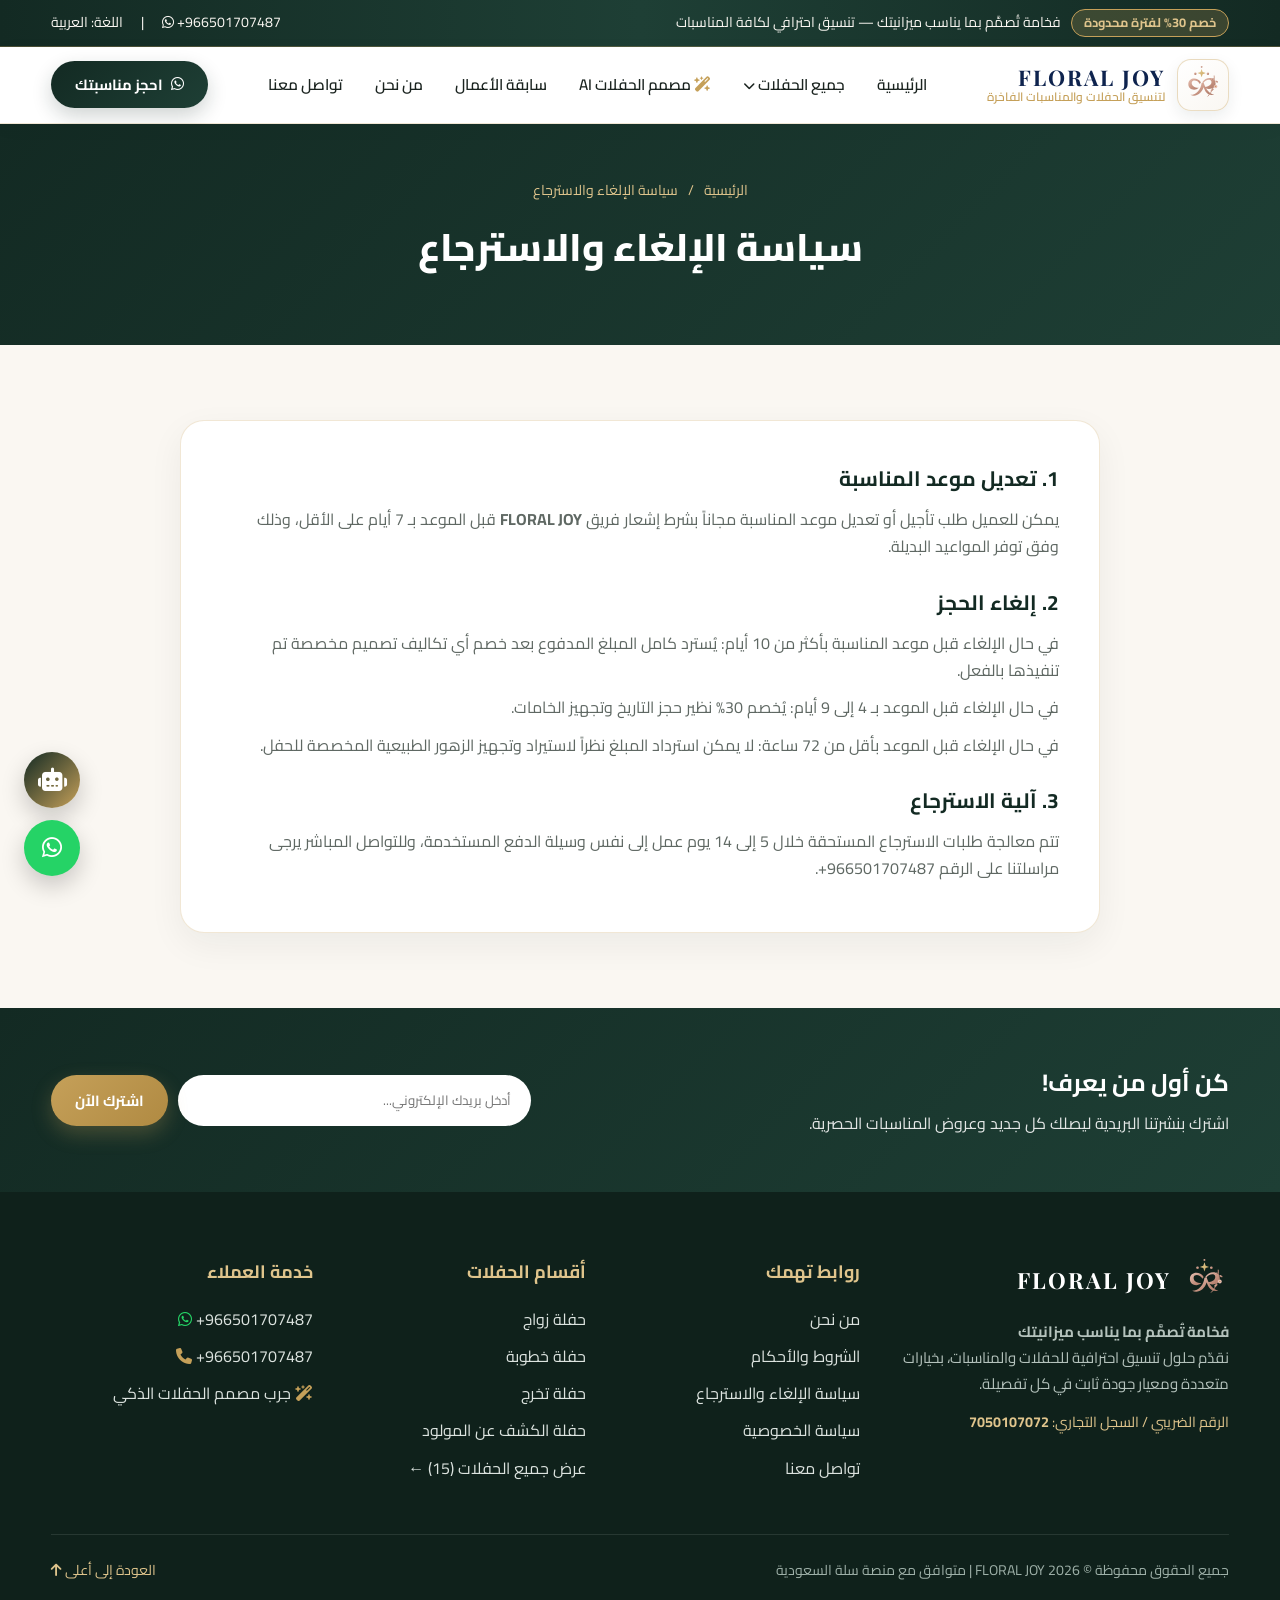
<file: refund-policy.html>
<!DOCTYPE html>
<html lang="ar" dir="rtl">
<head>
  <meta charset="UTF-8">
  <meta name="viewport" content="width=device-width, initial-scale=1.0">
  <title>سياسة الإلغاء والاسترجاع | FLORAL JOY</title>
  <link rel="stylesheet" href="https://cdnjs.cloudflare.com/ajax/libs/font-awesome/6.5.1/css/all.min.css">
  <link rel="stylesheet" href="css/style.css">
</head>
<body id="top">
  <!-- Top Bar -->
  <div class="top-bar">
    <div class="container">
      <div style="display:flex; align-items:center; gap:10px; flex-wrap:wrap;">
        <span class="top-bar-badge">خصم 30% لفترة محدودة</span>
        <span>فخامة تُصمَّم بما يناسب ميزانيتك — تنسيق احترافي لكافة المناسبات</span>
      </div>
      <div class="top-bar-links">
        <a href="https://wa.me/966501707487" target="_blank" dir="ltr"><i class="fa-brands fa-whatsapp"></i> +966501707487</a>
        <span>|</span>
        <span>اللغة: العربية</span>
      </div>
    </div>
  </div>

  <!-- Main Header -->
  <header class="site-header">
    <div class="container navbar">
      <a href="index.html" class="brand-logo">
        <img src="assets/logo.svg" alt="FLORAL JOY Logo" class="brand-logo-icon">
        <div class="brand-text-wrap">
          <span class="brand-title">FLORAL JOY</span>
          <span class="brand-subtitle">لتنسيق الحفلات والمناسبات الفاخرة</span>
        </div>
      </a>

      <nav class="nav-menu" id="navMenu">
        <a href="index.html" class="nav-link ">الرئيسية</a>
        <div class="nav-dropdown">
          <a href="events.html" class="nav-link ">جميع الحفلات <i class="fa-solid fa-chevron-down" style="font-size:0.75rem;"></i></a>
          <div class="dropdown-menu" id="eventsDropdownList"></div>
        </div>
        <a href="ai-planner.html" class="nav-link "><i class="fa-solid fa-wand-magic-sparkles" style="color:#C5A059;"></i> مصمم الحفلات AI</a>
        <a href="portfolio.html" class="nav-link ">سابقة الأعمال</a>
        <a href="about.html" class="nav-link ">من نحن</a>
        <a href="contact.html" class="nav-link ">تواصل معنا</a>
      </nav>

      <div class="nav-actions">
        <a href="https://wa.me/966501707487?text=%D8%A7%D9%84%D8%B3%D9%84%D8%A7%D9%85%20%D8%B9%D9%84%D9%8A%D9%83%D9%85%20FLORAL%20JOY%D8%8C%20%D8%A3%D8%B1%D8%BA%D8%A8%20%D8%A8%D8%AD%D8%AC%D8%B2%20%D8%AA%D9%86%D8%B3%D9%8A%D9%82%20%D9%85%D9%86%D8%A7%D8%B3%D8%A8%D8%A9" target="_blank" class="btn btn-primary">
          <i class="fa-brands fa-whatsapp"></i> احجز مناسبتك
        </a>
        <button class="mobile-toggle" id="mobileToggle" aria-label="القائمة">
          <i class="fa-solid fa-bars"></i>
        </button>
      </div>
    </div>
  </header>


  <section class="page-banner">
    <div class="container">
      <div class="breadcrumb"><a href="index.html">الرئيسية</a><span>/</span><span>سياسة الإلغاء والاسترجاع</span></div>
      <h1>سياسة الإلغاء والاسترجاع</h1>
    </div>
  </section>
  <section class="section">
    <div class="container">
      <div class="policy-box">
        <h2>1. تعديل موعد المناسبة</h2>
        <p>يمكن للعميل طلب تأجيل أو تعديل موعد المناسبة مجاناً بشرط إشعار فريق <strong>FLORAL JOY</strong> قبل الموعد بـ 7 أيام على الأقل، وذلك وفق توفر المواعيد البديلة.</p>
        <h2>2. إلغاء الحجز</h2>
        <ul>
          <li>في حال الإلغاء قبل موعد المناسبة بأكثر من 10 أيام: يُسترد كامل المبلغ المدفوع بعد خصم أي تكاليف تصميم مخصصة تم تنفيذها بالفعل.</li>
          <li>في حال الإلغاء قبل الموعد بـ 4 إلى 9 أيام: يُخصم 30% نظير حجز التاريخ وتجهيز الخامات.</li>
          <li>في حال الإلغاء قبل الموعد بأقل من 72 ساعة: لا يمكن استرداد المبلغ نظراً لاستيراد وتجهيز الزهور الطبيعية المخصصة للحفل.</li>
        </ul>
        <h2>3. آلية الاسترجاع</h2>
        <p>تتم معالجة طلبات الاسترجاع المستحقة خلال 5 إلى 14 يوم عمل إلى نفس وسيلة الدفع المستخدمة، وللتواصل المباشر يرجى مراسلتنا على الرقم <span dir="ltr">+966501707487</span>.</p>
      </div>
    </div>
  </section>


  <!-- Newsletter -->
  <section class="newsletter-section">
    <div class="container newsletter-box">
      <div>
        <h3 style="font-size:1.5rem; margin-bottom:6px;">كن أول من يعرف!</h3>
        <p style="opacity:0.88;">اشترك بنشرتنا البريدية ليصلك كل جديد وعروض المناسبات الحصرية.</p>
      </div>
      <form class="newsletter-form" onsubmit="event.preventDefault(); alert('شكراً لاشتراكك في نشرة FLORAL JOY البريدية!'); this.reset();">
        <input type="email" placeholder="أدخل بريدك الإلكتروني..." required>
        <button type="submit" class="btn btn-gold">اشترك الآن</button>
      </form>
    </div>
  </section>

  <!-- Footer -->
  <footer class="site-footer">
    <div class="container">
      <div class="footer-grid">
        <div>
          <div style="display:flex; align-items:center; gap:12px; margin-bottom:16px;">
            <img src="assets/logo.svg" alt="FLORAL JOY" style="width:46px; height:46px;">
            <span style="font-family:'Playfair Display',serif; font-size:1.4rem; font-weight:700; color:#FFFFFF; letter-spacing:2px;">FLORAL JOY</span>
          </div>
          <p style="color:#B4C2BC; font-size:0.94rem; margin-bottom:14px;">
            <strong>فخامة تُصمَّم بما يناسب ميزانيتك</strong><br>
            نقدّم حلول تنسيق احترافية للحفلات والمناسبات، بخيارات متعددة ومعيار جودة ثابت في كل تفصيلة.
          </p>
          <p style="color:#DFC48C; font-size:0.9rem;">الرقم الضريبي / السجل التجاري: <strong>7050107072</strong></p>
        </div>

        <div>
          <h4 class="footer-title">روابط تهمك</h4>
          <ul class="footer-links">
            <li><a href="about.html">من نحن</a></li>
            <li><a href="terms.html">الشروط والأحكام</a></li>
            <li><a href="refund-policy.html">سياسة الإلغاء والاسترجاع</a></li>
            <li><a href="privacy-policy.html">سياسة الخصوصية</a></li>
            <li><a href="contact.html">تواصل معنا</a></li>
          </ul>
        </div>

        <div>
          <h4 class="footer-title">أقسام الحفلات</h4>
          <ul class="footer-links">
            <li><a href="event-details.html?id=wedding">حفلة زواج</a></li>
            <li><a href="event-details.html?id=engagement">حفلة خطوبة</a></li>
            <li><a href="event-details.html?id=graduation">حفلة تخرج</a></li>
            <li><a href="event-details.html?id=gender-reveal">حفلة الكشف عن المولود</a></li>
            <li><a href="events.html">عرض جميع الحفلات (15) ←</a></li>
          </ul>
        </div>

        <div>
          <h4 class="footer-title">خدمة العملاء</h4>
          <ul class="footer-links">
            <li><a href="https://wa.me/966501707487" target="_blank" dir="ltr"><i class="fa-brands fa-whatsapp" style="color:#25D366;"></i> +966501707487</a></li>
            <li><a href="tel:+966501707487" dir="ltr"><i class="fa-solid fa-phone" style="color:#C5A059;"></i> +966501707487</a></li>
            <li><a href="ai-planner.html"><i class="fa-solid fa-wand-magic-sparkles" style="color:#C5A059;"></i> جرب مصمم الحفلات الذكي</a></li>
          </ul>
        </div>
      </div>

      <div class="footer-bottom">
        <span>جميع الحقوق محفوظة © 2026 FLORAL JOY | متوافق مع منصة سلة السعودية</span>
        <a href="#top" style="color:#DFC48C;">العودة إلى أعلى <i class="fa-solid fa-arrow-up"></i></a>
      </div>
    </div>
  </footer>

  <!-- Floating WhatsApp & AI Chatbot -->
  <div class="floating-widgets">
    <button class="float-btn float-chatbot" id="chatbotToggle" title="مساعد FLORAL JOY الذكي">
      <i class="fa-solid fa-robot"></i>
    </button>
    <a href="https://wa.me/966501707487?text=%D8%A7%D9%84%D8%B3%D9%84%D8%A7%D9%85%20%D8%B9%D9%84%D9%8A%D9%83%D9%85%20FLORAL%20JOY" target="_blank" class="float-btn float-whatsapp" title="تواصل واتساب">
      <i class="fa-brands fa-whatsapp"></i>
    </a>
  </div>

  <div class="chatbot-window" id="chatbotWindow">
    <div class="chatbot-header">
      <div style="display:flex; align-items:center; gap:8px;">
        <i class="fa-solid fa-sparkles" style="color:#DFC48C;"></i>
        <strong>مساعد تنسيق FLORAL JOY</strong>
      </div>
      <button id="chatbotClose" style="background:none; border:none; color:#FFFFFF; font-size:1.1rem; cursor:pointer;">
        <i class="fa-solid fa-xmark"></i>
      </button>
    </div>
    <div class="chatbot-messages" id="chatMessages">
      <div class="chat-msg bot">أهلاً بكِ في <strong>FLORAL JOY</strong>! كيف أساعدك اليوم في تنسيق مناسبتك بخصم 30%؟</div>
    </div>
    <div class="chat-quick-replies">
      <button class="quick-chip">تفاصيل خصم 30%</button>
      <button class="quick-chip">حفلات الزواج والخطوبة</button>
      <button class="quick-chip">استقبال مولود</button>
      <button class="quick-chip">رقم الواتساب</button>
    </div>
    <div class="chatbot-input">
      <input type="text" id="chatInput" placeholder="اكتبي سؤالك هنا...">
      <button id="chatSend" class="btn btn-primary" style="padding:8px 14px;"><i class="fa-solid fa-paper-plane"></i></button>
    </div>
  </div>
  <script src="js/data.js"></script>
  <script src="js/main.js"></script>
</body>
</html>
</file>
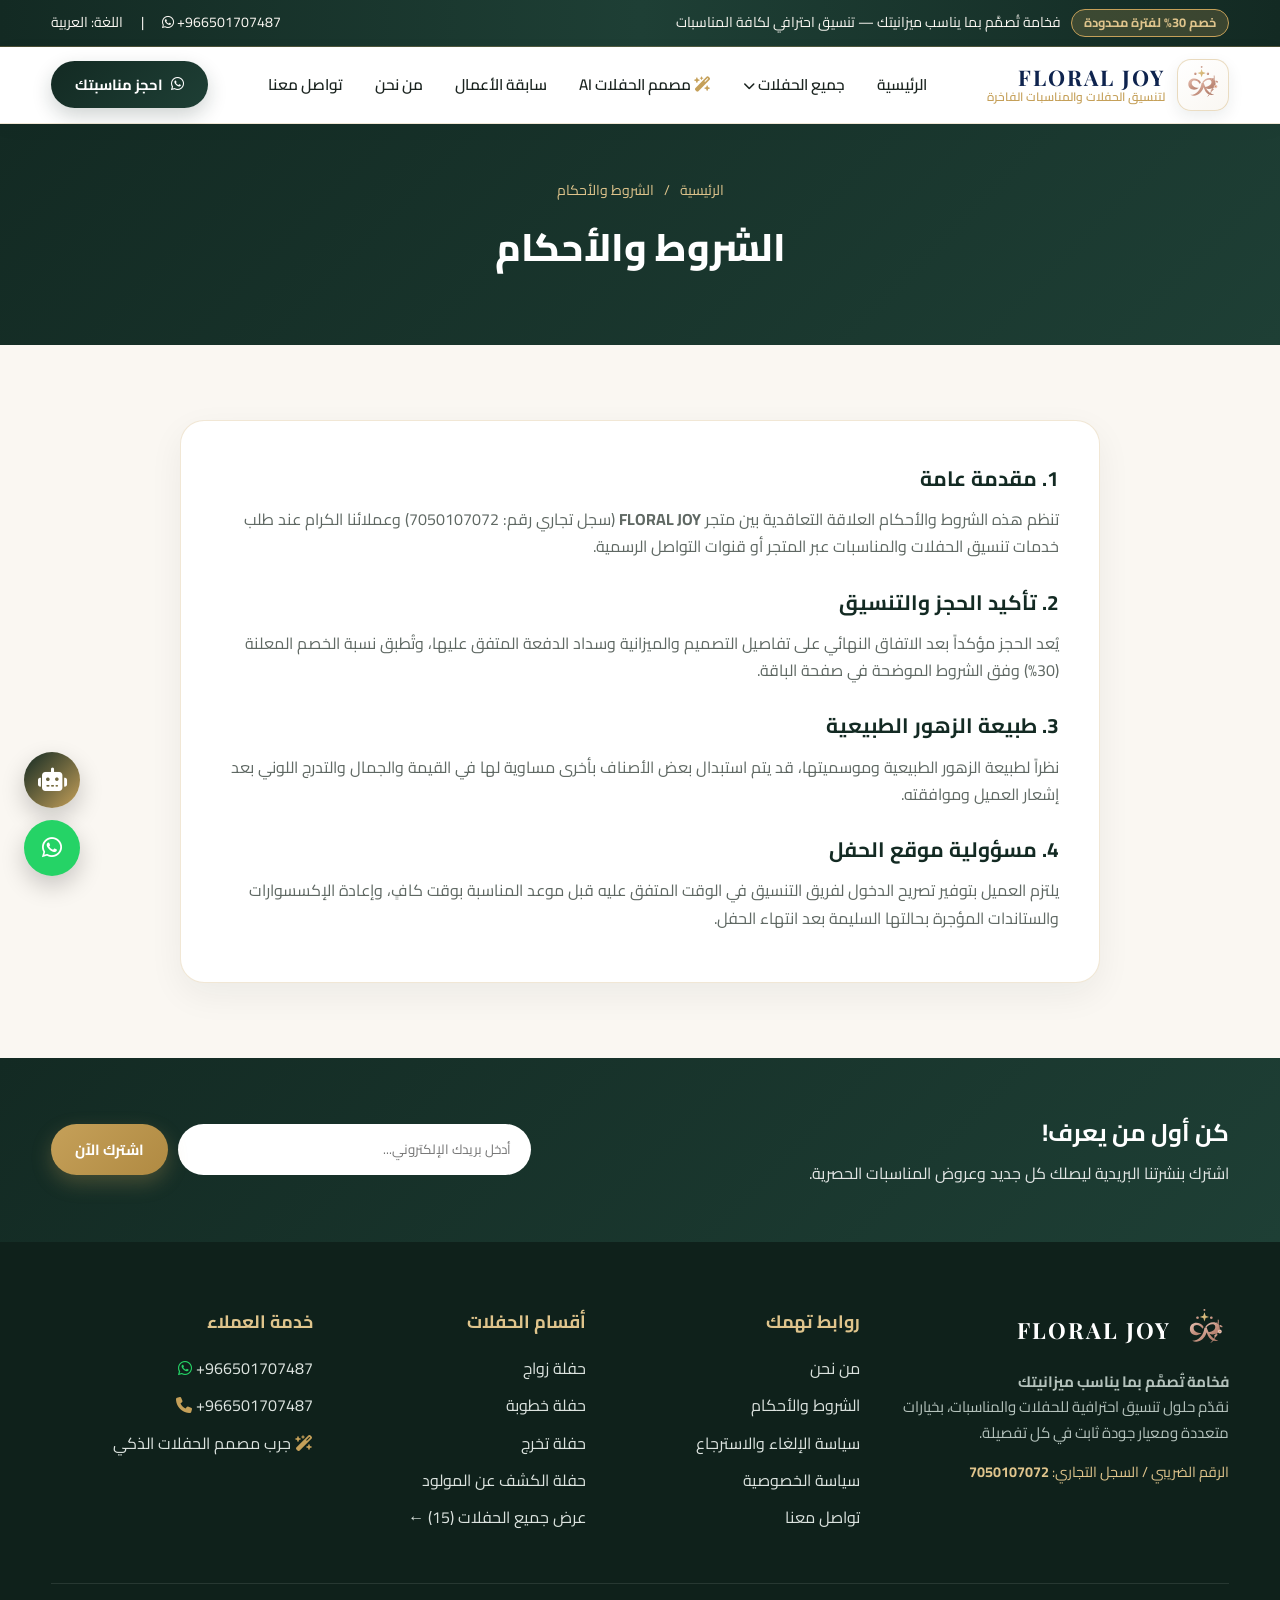
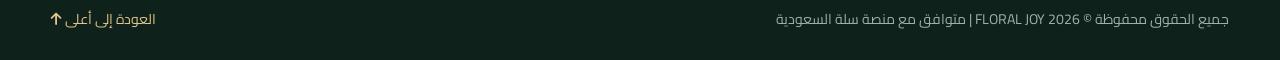
<file: terms.html>
<!DOCTYPE html>
<html lang="ar" dir="rtl">
<head>
  <meta charset="UTF-8">
  <meta name="viewport" content="width=device-width, initial-scale=1.0">
  <title>الشروط والأحكام | FLORAL JOY</title>
  <link rel="stylesheet" href="https://cdnjs.cloudflare.com/ajax/libs/font-awesome/6.5.1/css/all.min.css">
  <link rel="stylesheet" href="css/style.css">
</head>
<body id="top">
  <!-- Top Bar -->
  <div class="top-bar">
    <div class="container">
      <div style="display:flex; align-items:center; gap:10px; flex-wrap:wrap;">
        <span class="top-bar-badge">خصم 30% لفترة محدودة</span>
        <span>فخامة تُصمَّم بما يناسب ميزانيتك — تنسيق احترافي لكافة المناسبات</span>
      </div>
      <div class="top-bar-links">
        <a href="https://wa.me/966501707487" target="_blank" dir="ltr"><i class="fa-brands fa-whatsapp"></i> +966501707487</a>
        <span>|</span>
        <span>اللغة: العربية</span>
      </div>
    </div>
  </div>

  <!-- Main Header -->
  <header class="site-header">
    <div class="container navbar">
      <a href="index.html" class="brand-logo">
        <img src="assets/logo.svg" alt="FLORAL JOY Logo" class="brand-logo-icon">
        <div class="brand-text-wrap">
          <span class="brand-title">FLORAL JOY</span>
          <span class="brand-subtitle">لتنسيق الحفلات والمناسبات الفاخرة</span>
        </div>
      </a>

      <nav class="nav-menu" id="navMenu">
        <a href="index.html" class="nav-link ">الرئيسية</a>
        <div class="nav-dropdown">
          <a href="events.html" class="nav-link ">جميع الحفلات <i class="fa-solid fa-chevron-down" style="font-size:0.75rem;"></i></a>
          <div class="dropdown-menu" id="eventsDropdownList"></div>
        </div>
        <a href="ai-planner.html" class="nav-link "><i class="fa-solid fa-wand-magic-sparkles" style="color:#C5A059;"></i> مصمم الحفلات AI</a>
        <a href="portfolio.html" class="nav-link ">سابقة الأعمال</a>
        <a href="about.html" class="nav-link ">من نحن</a>
        <a href="contact.html" class="nav-link ">تواصل معنا</a>
      </nav>

      <div class="nav-actions">
        <a href="https://wa.me/966501707487?text=%D8%A7%D9%84%D8%B3%D9%84%D8%A7%D9%85%20%D8%B9%D9%84%D9%8A%D9%83%D9%85%20FLORAL%20JOY%D8%8C%20%D8%A3%D8%B1%D8%BA%D8%A8%20%D8%A8%D8%AD%D8%AC%D8%B2%20%D8%AA%D9%86%D8%B3%D9%8A%D9%82%20%D9%85%D9%86%D8%A7%D8%B3%D8%A8%D8%A9" target="_blank" class="btn btn-primary">
          <i class="fa-brands fa-whatsapp"></i> احجز مناسبتك
        </a>
        <button class="mobile-toggle" id="mobileToggle" aria-label="القائمة">
          <i class="fa-solid fa-bars"></i>
        </button>
      </div>
    </div>
  </header>


  <section class="page-banner">
    <div class="container">
      <div class="breadcrumb"><a href="index.html">الرئيسية</a><span>/</span><span>الشروط والأحكام</span></div>
      <h1>الشروط والأحكام</h1>
    </div>
  </section>
  <section class="section">
    <div class="container">
      <div class="policy-box">
        <h2>1. مقدمة عامة</h2>
        <p>تنظم هذه الشروط والأحكام العلاقة التعاقدية بين متجر <strong>FLORAL JOY</strong> (سجل تجاري رقم: 7050107072) وعملائنا الكرام عند طلب خدمات تنسيق الحفلات والمناسبات عبر المتجر أو قنوات التواصل الرسمية.</p>
        <h2>2. تأكيد الحجز والتنسيق</h2>
        <p>يُعد الحجز مؤكداً بعد الاتفاق النهائي على تفاصيل التصميم والميزانية وسداد الدفعة المتفق عليها، وتُطبق نسبة الخصم المعلنة (30%) وفق الشروط الموضحة في صفحة الباقة.</p>
        <h2>3. طبيعة الزهور الطبيعية</h2>
        <p>نظراً لطبيعة الزهور الطبيعية وموسميتها، قد يتم استبدال بعض الأصناف بأخرى مساوية لها في القيمة والجمال والتدرج اللوني بعد إشعار العميل وموافقته.</p>
        <h2>4. مسؤولية موقع الحفل</h2>
        <p>يلتزم العميل بتوفير تصريح الدخول لفريق التنسيق في الوقت المتفق عليه قبل موعد المناسبة بوقت كافٍ، وإعادة الإكسسوارات والستاندات المؤجرة بحالتها السليمة بعد انتهاء الحفل.</p>
      </div>
    </div>
  </section>


  <!-- Newsletter -->
  <section class="newsletter-section">
    <div class="container newsletter-box">
      <div>
        <h3 style="font-size:1.5rem; margin-bottom:6px;">كن أول من يعرف!</h3>
        <p style="opacity:0.88;">اشترك بنشرتنا البريدية ليصلك كل جديد وعروض المناسبات الحصرية.</p>
      </div>
      <form class="newsletter-form" onsubmit="event.preventDefault(); alert('شكراً لاشتراكك في نشرة FLORAL JOY البريدية!'); this.reset();">
        <input type="email" placeholder="أدخل بريدك الإلكتروني..." required>
        <button type="submit" class="btn btn-gold">اشترك الآن</button>
      </form>
    </div>
  </section>

  <!-- Footer -->
  <footer class="site-footer">
    <div class="container">
      <div class="footer-grid">
        <div>
          <div style="display:flex; align-items:center; gap:12px; margin-bottom:16px;">
            <img src="assets/logo.svg" alt="FLORAL JOY" style="width:46px; height:46px;">
            <span style="font-family:'Playfair Display',serif; font-size:1.4rem; font-weight:700; color:#FFFFFF; letter-spacing:2px;">FLORAL JOY</span>
          </div>
          <p style="color:#B4C2BC; font-size:0.94rem; margin-bottom:14px;">
            <strong>فخامة تُصمَّم بما يناسب ميزانيتك</strong><br>
            نقدّم حلول تنسيق احترافية للحفلات والمناسبات، بخيارات متعددة ومعيار جودة ثابت في كل تفصيلة.
          </p>
          <p style="color:#DFC48C; font-size:0.9rem;">الرقم الضريبي / السجل التجاري: <strong>7050107072</strong></p>
        </div>

        <div>
          <h4 class="footer-title">روابط تهمك</h4>
          <ul class="footer-links">
            <li><a href="about.html">من نحن</a></li>
            <li><a href="terms.html">الشروط والأحكام</a></li>
            <li><a href="refund-policy.html">سياسة الإلغاء والاسترجاع</a></li>
            <li><a href="privacy-policy.html">سياسة الخصوصية</a></li>
            <li><a href="contact.html">تواصل معنا</a></li>
          </ul>
        </div>

        <div>
          <h4 class="footer-title">أقسام الحفلات</h4>
          <ul class="footer-links">
            <li><a href="event-details.html?id=wedding">حفلة زواج</a></li>
            <li><a href="event-details.html?id=engagement">حفلة خطوبة</a></li>
            <li><a href="event-details.html?id=graduation">حفلة تخرج</a></li>
            <li><a href="event-details.html?id=gender-reveal">حفلة الكشف عن المولود</a></li>
            <li><a href="events.html">عرض جميع الحفلات (15) ←</a></li>
          </ul>
        </div>

        <div>
          <h4 class="footer-title">خدمة العملاء</h4>
          <ul class="footer-links">
            <li><a href="https://wa.me/966501707487" target="_blank" dir="ltr"><i class="fa-brands fa-whatsapp" style="color:#25D366;"></i> +966501707487</a></li>
            <li><a href="tel:+966501707487" dir="ltr"><i class="fa-solid fa-phone" style="color:#C5A059;"></i> +966501707487</a></li>
            <li><a href="ai-planner.html"><i class="fa-solid fa-wand-magic-sparkles" style="color:#C5A059;"></i> جرب مصمم الحفلات الذكي</a></li>
          </ul>
        </div>
      </div>

      <div class="footer-bottom">
        <span>جميع الحقوق محفوظة © 2026 FLORAL JOY | متوافق مع منصة سلة السعودية</span>
        <a href="#top" style="color:#DFC48C;">العودة إلى أعلى <i class="fa-solid fa-arrow-up"></i></a>
      </div>
    </div>
  </footer>

  <!-- Floating WhatsApp & AI Chatbot -->
  <div class="floating-widgets">
    <button class="float-btn float-chatbot" id="chatbotToggle" title="مساعد FLORAL JOY الذكي">
      <i class="fa-solid fa-robot"></i>
    </button>
    <a href="https://wa.me/966501707487?text=%D8%A7%D9%84%D8%B3%D9%84%D8%A7%D9%85%20%D8%B9%D9%84%D9%8A%D9%83%D9%85%20FLORAL%20JOY" target="_blank" class="float-btn float-whatsapp" title="تواصل واتساب">
      <i class="fa-brands fa-whatsapp"></i>
    </a>
  </div>

  <div class="chatbot-window" id="chatbotWindow">
    <div class="chatbot-header">
      <div style="display:flex; align-items:center; gap:8px;">
        <i class="fa-solid fa-sparkles" style="color:#DFC48C;"></i>
        <strong>مساعد تنسيق FLORAL JOY</strong>
      </div>
      <button id="chatbotClose" style="background:none; border:none; color:#FFFFFF; font-size:1.1rem; cursor:pointer;">
        <i class="fa-solid fa-xmark"></i>
      </button>
    </div>
    <div class="chatbot-messages" id="chatMessages">
      <div class="chat-msg bot">أهلاً بكِ في <strong>FLORAL JOY</strong>! كيف أساعدك اليوم في تنسيق مناسبتك بخصم 30%؟</div>
    </div>
    <div class="chat-quick-replies">
      <button class="quick-chip">تفاصيل خصم 30%</button>
      <button class="quick-chip">حفلات الزواج والخطوبة</button>
      <button class="quick-chip">استقبال مولود</button>
      <button class="quick-chip">رقم الواتساب</button>
    </div>
    <div class="chatbot-input">
      <input type="text" id="chatInput" placeholder="اكتبي سؤالك هنا...">
      <button id="chatSend" class="btn btn-primary" style="padding:8px 14px;"><i class="fa-solid fa-paper-plane"></i></button>
    </div>
  </div>
  <script src="js/data.js"></script>
  <script src="js/main.js"></script>
</body>
</html>
</file>
<file: css/style.css>
@import url('https://fonts.googleapis.com/css2?family=Cairo:wght@300;400;500;600;700;800&family=Playfair+Display:ital,wght@0,500;0,600;0,700;1,400&display=swap');

:root {
  --bg-ivory: #FAF7F2;
  --bg-cream: #F3ECE1;
  --bg-white: #FFFFFF;
  --emerald-deep: #132A23;
  --emerald-mid: #1E3F35;
  --navy-brand: #0E234E;
  --blue-petal: #85A7D0;
  --gold-champagne: #C5A059;
  --gold-light: #DFC48C;
  --gold-soft: rgba(197, 160, 89, 0.14);
  --rose-blush: #E8CFCB;
  --text-dark: #1B2420;
  --text-muted: #5F6863;
  --border-subtle: rgba(197, 160, 89, 0.25);
  --shadow-soft: 0 12px 35px rgba(19, 42, 35, 0.06);
  --shadow-hover: 0 20px 45px rgba(19, 42, 35, 0.12);
  --radius-lg: 22px;
  --radius-md: 14px;
  --radius-sm: 10px;
}

* {
  box-sizing: border-box;
  margin: 0;
  padding: 0;
}

html {
  scroll-behavior: smooth;
}

body {
  font-family: 'Cairo', sans-serif;
  background-color: var(--bg-ivory);
  color: var(--text-dark);
  direction: rtl;
  line-height: 1.7;
  overflow-x: hidden;
}

a {
  text-decoration: none;
  color: inherit;
  transition: all 0.3s ease;
}

ul {
  list-style: none;
}

img {
  max-width: 100%;
  display: block;
}

.container {
  width: 92%;
  max-width: 1320px;
  margin: 0 auto;
}

/* Top Announcement Bar */
.top-bar {
  background: linear-gradient(90deg, var(--emerald-deep), var(--emerald-mid), var(--emerald-deep));
  color: #FAF7F2;
  padding: 9px 0;
  font-size: 0.88rem;
  border-bottom: 1px solid rgba(197, 160, 89, 0.3);
}

.top-bar .container {
  display: flex;
  justify-content: space-between;
  align-items: center;
  flex-wrap: wrap;
  gap: 10px;
}

.top-bar-badge {
  background: rgba(197, 160, 89, 0.22);
  border: 1px solid var(--gold-champagne);
  color: var(--gold-light);
  padding: 2px 12px;
  border-radius: 50px;
  font-weight: 700;
  font-size: 0.8rem;
}

.top-bar-links {
  display: flex;
  align-items: center;
  gap: 18px;
}

.top-bar-links a:hover {
  color: var(--gold-light);
}

/* Header & Navigation */
.site-header {
  background: rgba(255, 255, 255, 0.94);
  backdrop-filter: blur(12px);
  position: sticky;
  top: 0;
  z-index: 1000;
  border-bottom: 1px solid var(--border-subtle);
  box-shadow: 0 4px 20px rgba(0,0,0,0.03);
}

.navbar {
  display: flex;
  justify-content: space-between;
  align-items: center;
  padding: 12px 0;
  gap: 16px;
}

.brand-logo {
  display: flex;
  align-items: center;
  gap: 12px;
}

.brand-logo-icon {
  width: 48px;
  height: 48px;
  object-fit: contain;
}

.brand-text-wrap {
  display: flex;
  flex-direction: column;
  line-height: 1.1;
}

.brand-title {
  font-family: 'Playfair Display', serif;
  font-size: 1.35rem;
  font-weight: 700;
  letter-spacing: 2px;
  color: var(--navy-brand);
}

.brand-subtitle {
  font-size: 0.75rem;
  color: var(--gold-champagne);
  font-weight: 600;
}

.nav-menu {
  display: flex;
  align-items: center;
  gap: 24px;
}

.nav-link {
  font-weight: 600;
  font-size: 0.96rem;
  color: var(--text-dark);
  padding: 8px 4px;
  position: relative;
}

.nav-link::after {
  content: '';
  position: absolute;
  bottom: 0;
  right: 0;
  width: 0;
  height: 2px;
  background: var(--gold-champagne);
  transition: width 0.3s ease;
}

.nav-link:hover::after,
.nav-link.active::after {
  width: 100%;
}

.nav-link.active,
.nav-link:hover {
  color: var(--emerald-deep);
}

/* Dropdown Menu */
.nav-dropdown {
  position: relative;
}

.dropdown-menu {
  position: absolute;
  top: 100%;
  right: 0;
  background: var(--bg-white);
  min-width: 260px;
  border-radius: var(--radius-md);
  box-shadow: var(--shadow-hover);
  border: 1px solid var(--border-subtle);
  padding: 12px;
  display: none;
  grid-template-columns: 1fr;
  gap: 4px;
  z-index: 1100;
}

.nav-dropdown:hover .dropdown-menu {
  display: grid;
}

.dropdown-menu a {
  padding: 8px 12px;
  border-radius: 8px;
  font-size: 0.9rem;
  color: var(--text-dark);
  display: flex;
  justify-content: space-between;
  align-items: center;
}

.dropdown-menu a:hover {
  background: var(--bg-ivory);
  color: var(--gold-champagne);
  padding-right: 16px;
}

.nav-actions {
  display: flex;
  align-items: center;
  gap: 12px;
}

.btn {
  display: inline-flex;
  align-items: center;
  justify-content: center;
  gap: 8px;
  padding: 11px 24px;
  border-radius: 50px;
  font-family: 'Cairo', sans-serif;
  font-weight: 700;
  font-size: 0.92rem;
  cursor: pointer;
  border: none;
  transition: all 0.3s ease;
}

.btn-primary {
  background: linear-gradient(135deg, var(--emerald-deep), var(--emerald-mid));
  color: #FFFFFF;
  box-shadow: 0 8px 20px rgba(19, 42, 35, 0.2);
}

.btn-primary:hover {
  transform: translateY(-2px);
  box-shadow: 0 12px 26px rgba(19, 42, 35, 0.3);
}

.btn-gold {
  background: linear-gradient(135deg, var(--gold-champagne), #B08A42);
  color: #FFFFFF;
  box-shadow: 0 8px 20px rgba(197, 160, 89, 0.28);
}

.btn-gold:hover {
  transform: translateY(-2px);
  filter: brightness(1.05);
}

.btn-outline {
  background: transparent;
  border: 1.5px solid var(--gold-champagne);
  color: var(--emerald-deep);
}

.btn-outline:hover {
  background: var(--gold-champagne);
  color: #FFFFFF;
}

.btn-whatsapp {
  background: #1E9E54;
  color: #FFFFFF;
}

.btn-whatsapp:hover {
  background: #178244;
  transform: translateY(-2px);
}

.mobile-toggle {
  display: none;
  background: var(--bg-cream);
  border: 1px solid var(--border-subtle);
  width: 44px;
  height: 44px;
  border-radius: 12px;
  font-size: 1.2rem;
  color: var(--emerald-deep);
  cursor: pointer;
}

/* Hero Section */
.hero {
  position: relative;
  padding: 70px 0 80px;
  background: radial-gradient(circle at 15% 20%, rgba(197, 160, 89, 0.12), transparent 45%),
              radial-gradient(circle at 85% 80%, rgba(133, 167, 208, 0.14), transparent 45%),
              var(--bg-ivory);
  overflow: hidden;
}

.hero-grid {
  display: grid;
  grid-template-columns: 1.15fr 0.85fr;
  align-items: center;
  gap: 48px;
}

.hero-pill {
  display: inline-flex;
  align-items: center;
  gap: 8px;
  background: var(--bg-white);
  border: 1px solid var(--border-subtle);
  padding: 7px 18px;
  border-radius: 50px;
  font-size: 0.88rem;
  font-weight: 700;
  color: var(--emerald-deep);
  margin-bottom: 20px;
  box-shadow: var(--shadow-soft);
}

.hero-title {
  font-size: clamp(2.1rem, 3.8vw, 3.3rem);
  font-weight: 800;
  color: var(--emerald-deep);
  line-height: 1.25;
  margin-bottom: 18px;
}

.hero-title span {
  color: var(--gold-champagne);
}

.hero-desc {
  font-size: 1.1rem;
  color: var(--text-muted);
  margin-bottom: 30px;
  max-width: 600px;
}

.hero-cta-group {
  display: flex;
  flex-wrap: wrap;
  gap: 14px;
  margin-bottom: 36px;
}

.hero-stats {
  display: flex;
  gap: 32px;
  padding-top: 24px;
  border-top: 1px solid var(--border-subtle);
}

.stat-item h4 {
  font-size: 1.5rem;
  font-weight: 800;
  color: var(--emerald-deep);
}

.stat-item p {
  font-size: 0.86rem;
  color: var(--text-muted);
}

.hero-visual {
  position: relative;
}

.hero-image-card {
  position: relative;
  border-radius: 28px;
  overflow: hidden;
  box-shadow: var(--shadow-hover);
  border: 6px solid var(--bg-white);
}

.hero-image-card img {
  width: 100%;
  height: 490px;
  object-fit: cover;
}

.hero-floating-badge {
  position: absolute;
  bottom: 22px;
  right: 22px;
  left: 22px;
  background: rgba(255, 255, 255, 0.94);
  backdrop-filter: blur(10px);
  padding: 16px 20px;
  border-radius: 18px;
  display: flex;
  align-items: center;
  justify-content: space-between;
  box-shadow: 0 10px 30px rgba(0,0,0,0.1);
}

/* Section Headers */
.section {
  padding: 75px 0;
}

.section-alt {
  background-color: var(--bg-cream);
}

.section-header {
  text-align: center;
  max-width: 720px;
  margin: 0 auto 48px;
}

.section-tag {
  display: inline-block;
  color: var(--gold-champagne);
  font-weight: 700;
  font-size: 0.9rem;
  letter-spacing: 0.5px;
  margin-bottom: 8px;
}

.section-title {
  font-size: clamp(1.75rem, 2.8vw, 2.4rem);
  font-weight: 800;
  color: var(--emerald-deep);
  margin-bottom: 12px;
}

.section-subtitle {
  color: var(--text-muted);
  font-size: 1rem;
}

/* Filter & Sort Toolbar */
.toolbar-box {
  background: var(--bg-white);
  padding: 20px 24px;
  border-radius: var(--radius-lg);
  box-shadow: var(--shadow-soft);
  border: 1px solid var(--border-subtle);
  margin-bottom: 36px;
  display: flex;
  flex-wrap: wrap;
  justify-content: space-between;
  align-items: center;
  gap: 16px;
}

.search-input-wrap {
  position: relative;
  flex: 1;
  min-width: 240px;
}

.search-input-wrap input {
  width: 100%;
  padding: 11px 42px 11px 16px;
  border-radius: 50px;
  border: 1px solid var(--border-subtle);
  background: var(--bg-ivory);
  font-family: 'Cairo', sans-serif;
  font-size: 0.95rem;
}

.search-input-wrap i {
  position: absolute;
  right: 16px;
  top: 50%;
  transform: translateY(-50%);
  color: var(--gold-champagne);
}

.filter-pills {
  display: flex;
  flex-wrap: wrap;
  gap: 8px;
}

.filter-pill {
  padding: 8px 16px;
  border-radius: 50px;
  border: 1px solid var(--border-subtle);
  background: var(--bg-ivory);
  font-family: 'Cairo', sans-serif;
  font-size: 0.86rem;
  font-weight: 600;
  cursor: pointer;
  color: var(--text-dark);
  transition: all 0.25s ease;
}

.filter-pill.active,
.filter-pill:hover {
  background: var(--emerald-deep);
  color: #FFFFFF;
  border-color: var(--emerald-deep);
}

.sort-select {
  padding: 10px 18px;
  border-radius: 50px;
  border: 1px solid var(--border-subtle);
  background: var(--bg-ivory);
  font-family: 'Cairo', sans-serif;
  font-weight: 600;
  color: var(--emerald-deep);
  cursor: pointer;
}

/* Events Grid */
.events-grid {
  display: grid;
  grid-template-columns: repeat(auto-fill, minmax(290px, 1fr));
  gap: 28px;
}

.event-card {
  background: var(--bg-white);
  border-radius: var(--radius-lg);
  overflow: hidden;
  border: 1px solid var(--border-subtle);
  box-shadow: var(--shadow-soft);
  transition: all 0.35s ease;
  display: flex;
  flex-direction: column;
}

.event-card:hover {
  transform: translateY(-7px);
  box-shadow: var(--shadow-hover);
  border-color: var(--gold-champagne);
}

.event-card-img {
  position: relative;
  height: 230px;
  overflow: hidden;
}

.event-card-img img {
  width: 100%;
  height: 100%;
  object-fit: cover;
  transition: transform 0.5s ease;
}

.event-card:hover .event-card-img img {
  transform: scale(1.07);
}

.discount-ribbon {
  position: absolute;
  top: 14px;
  right: 14px;
  background: linear-gradient(135deg, var(--emerald-deep), var(--emerald-mid));
  color: var(--gold-light);
  border: 1px solid var(--gold-champagne);
  padding: 4px 13px;
  border-radius: 50px;
  font-size: 0.78rem;
  font-weight: 700;
}

.category-chip {
  position: absolute;
  bottom: 12px;
  left: 12px;
  background: rgba(255, 255, 255, 0.92);
  color: var(--emerald-deep);
  padding: 3px 12px;
  border-radius: 50px;
  font-size: 0.76rem;
  font-weight: 700;
}

.event-card-body {
  padding: 22px;
  flex: 1;
  display: flex;
  flex-direction: column;
}

.event-card-title {
  font-size: 1.22rem;
  font-weight: 800;
  color: var(--emerald-deep);
  margin-bottom: 8px;
}

.event-card-desc {
  font-size: 0.9rem;
  color: var(--text-muted);
  margin-bottom: 18px;
  flex: 1;
}

.event-card-footer {
  display: flex;
  align-items: center;
  justify-content: space-between;
  gap: 10px;
  padding-top: 14px;
  border-top: 1px solid rgba(0,0,0,0.06);
}

.price-note {
  font-size: 0.82rem;
  font-weight: 700;
  color: var(--gold-champagne);
}

/* Page Banner (Internal Pages) */
.page-banner {
  background: linear-gradient(135deg, var(--emerald-deep), var(--emerald-mid));
  color: #FFFFFF;
  padding: 55px 0;
  text-align: center;
  position: relative;
}

.breadcrumb {
  display: flex;
  justify-content: center;
  align-items: center;
  gap: 10px;
  font-size: 0.88rem;
  color: var(--gold-light);
  margin-bottom: 12px;
}

.page-banner h1 {
  font-size: clamp(1.8rem, 3vw, 2.6rem);
  font-weight: 800;
  margin-bottom: 10px;
}

.page-banner p {
  color: rgba(255, 255, 255, 0.82);
  max-width: 650px;
  margin: 0 auto;
}

/* AI Stylist Box */
.ai-planner-card {
  background: var(--bg-white);
  border-radius: 26px;
  padding: 36px;
  box-shadow: var(--shadow-hover);
  border: 1px solid var(--border-subtle);
  display: grid;
  grid-template-columns: 1fr 1fr;
  gap: 36px;
}

.form-group {
  margin-bottom: 18px;
}

.form-group label {
  display: block;
  font-weight: 700;
  font-size: 0.92rem;
  margin-bottom: 7px;
  color: var(--emerald-deep);
}

.form-control {
  width: 100%;
  padding: 12px 16px;
  border-radius: 12px;
  border: 1px solid var(--border-subtle);
  background: var(--bg-ivory);
  font-family: 'Cairo', sans-serif;
  font-size: 0.95rem;
  color: var(--text-dark);
}

.form-control:focus {
  outline: none;
  border-color: var(--gold-champagne);
  background: var(--bg-white);
}

.ai-result-panel {
  background: linear-gradient(160deg, var(--emerald-deep), #1A382F);
  color: #FAF7F2;
  border-radius: 20px;
  padding: 28px;
  display: flex;
  flex-direction: column;
  justify-content: space-between;
}

.palette-dots {
  display: flex;
  gap: 10px;
  margin: 12px 0 18px;
}

.palette-dot {
  width: 34px;
  height: 34px;
  border-radius: 50%;
  border: 2px solid #FFFFFF;
}

/* Portfolio Grid */
.portfolio-grid {
  display: grid;
  grid-template-columns: repeat(auto-fill, minmax(340px, 1fr));
  gap: 28px;
}

.portfolio-card {
  background: var(--bg-white);
  border-radius: var(--radius-lg);
  overflow: hidden;
  box-shadow: var(--shadow-soft);
  border: 1px solid var(--border-subtle);
}

.portfolio-card img {
  width: 100%;
  height: 270px;
  object-fit: cover;
}

.portfolio-info {
  padding: 22px;
}

/* Event Detail Page */
.detail-grid {
  display: grid;
  grid-template-columns: 1fr 1fr;
  gap: 42px;
  align-items: start;
}

.detail-gallery img {
  width: 100%;
  height: 440px;
  object-fit: cover;
  border-radius: 24px;
  box-shadow: var(--shadow-hover);
  border: 5px solid var(--bg-white);
}

.tiers-grid {
  display: grid;
  grid-template-columns: repeat(auto-fit, minmax(260px, 1fr));
  gap: 24px;
  margin-top: 40px;
}

.tier-card {
  background: var(--bg-white);
  border-radius: 20px;
  padding: 28px;
  border: 1px solid var(--border-subtle);
  box-shadow: var(--shadow-soft);
  position: relative;
}

.tier-card.featured {
  border: 2px solid var(--gold-champagne);
  background: linear-gradient(180deg, #FFFFFF, #FCF9F2);
}

.tier-list li {
  padding: 8px 0;
  border-bottom: 1px dashed rgba(0,0,0,0.08);
  font-size: 0.92rem;
  display: flex;
  align-items: center;
  gap: 8px;
}

.tier-list li i {
  color: var(--gold-champagne);
}

/* Legal & Policy Content Box */
.policy-box {
  background: var(--bg-white);
  border-radius: 24px;
  padding: 40px;
  box-shadow: var(--shadow-soft);
  border: 1px solid var(--border-subtle);
  max-width: 920px;
  margin: 0 auto;
}

.policy-box h2 {
  color: var(--emerald-deep);
  margin: 24px 0 10px;
  font-size: 1.3rem;
}

.policy-box h2:first-child {
  margin-top: 0;
}

.policy-box p, .policy-box li {
  color: var(--text-muted);
  margin-bottom: 10px;
}

/* Newsletter & Footer */
.newsletter-section {
  background: linear-gradient(135deg, var(--emerald-deep), var(--emerald-mid));
  color: #FFFFFF;
  padding: 55px 0;
}

.newsletter-box {
  display: flex;
  justify-content: space-between;
  align-items: center;
  flex-wrap: wrap;
  gap: 24px;
}

.newsletter-form {
  display: flex;
  gap: 10px;
  flex: 1;
  max-width: 480px;
}

.newsletter-form input {
  flex: 1;
  padding: 13px 20px;
  border-radius: 50px;
  border: none;
  font-family: 'Cairo', sans-serif;
}

.site-footer {
  background: #0F211B;
  color: #DCE3DF;
  padding: 65px 0 28px;
}

.footer-grid {
  display: grid;
  grid-template-columns: 1.4fr 1fr 1fr 1.1fr;
  gap: 36px;
  padding-bottom: 42px;
  border-bottom: 1px solid rgba(255,255,255,0.1);
}

.footer-title {
  color: var(--gold-light);
  font-size: 1.12rem;
  font-weight: 700;
  margin-bottom: 18px;
}

.footer-links li {
  margin-bottom: 10px;
}

.footer-links a:hover {
  color: var(--gold-light);
  padding-right: 5px;
}

.footer-bottom {
  padding-top: 24px;
  display: flex;
  justify-content: space-between;
  align-items: center;
  flex-wrap: wrap;
  gap: 14px;
  font-size: 0.88rem;
  color: #9EB0A8;
}

/* Floating WhatsApp & Chatbot Widgets */
.floating-widgets {
  position: fixed;
  bottom: 24px;
  left: 24px;
  z-index: 1500;
  display: flex;
  flex-direction: column;
  gap: 12px;
}

.float-btn {
  width: 56px;
  height: 56px;
  border-radius: 50%;
  display: flex;
  align-items: center;
  justify-content: center;
  font-size: 1.45rem;
  color: #FFFFFF;
  box-shadow: 0 10px 25px rgba(0,0,0,0.2);
  cursor: pointer;
  border: none;
  transition: transform 0.3s ease;
}

.float-btn:hover {
  transform: scale(1.08);
}

.float-whatsapp {
  background: #25D366;
}

.float-chatbot {
  background: linear-gradient(135deg, var(--emerald-deep), var(--gold-champagne));
}

.chatbot-window {
  position: fixed;
  bottom: 94px;
  left: 24px;
  width: 350px;
  max-width: calc(100vw - 48px);
  background: var(--bg-white);
  border-radius: 22px;
  box-shadow: 0 20px 50px rgba(0,0,0,0.22);
  border: 1px solid var(--border-subtle);
  overflow: hidden;
  display: none;
  flex-direction: column;
  z-index: 1600;
}

.chatbot-window.open {
  display: flex;
}

.chatbot-header {
  background: var(--emerald-deep);
  color: #FFFFFF;
  padding: 15px 18px;
  display: flex;
  justify-content: space-between;
  align-items: center;
}

.chatbot-messages {
  padding: 16px;
  height: 290px;
  overflow-y: auto;
  display: flex;
  flex-direction: column;
  gap: 10px;
  background: var(--bg-ivory);
}

.chat-msg {
  padding: 10px 14px;
  border-radius: 14px;
  font-size: 0.88rem;
  max-width: 85%;
}

.chat-msg.bot {
  background: var(--bg-white);
  border: 1px solid var(--border-subtle);
  align-self: flex-start;
}

.chat-msg.user {
  background: var(--emerald-deep);
  color: #FFFFFF;
  align-self: flex-end;
}

.chat-quick-replies {
  padding: 8px 12px;
  display: flex;
  flex-wrap: wrap;
  gap: 6px;
  background: var(--bg-white);
  border-top: 1px solid rgba(0,0,0,0.06);
}

.quick-chip {
  background: var(--bg-cream);
  border: 1px solid var(--border-subtle);
  padding: 4px 10px;
  border-radius: 50px;
  font-size: 0.78rem;
  cursor: pointer;
  font-family: 'Cairo', sans-serif;
}

.quick-chip:hover {
  background: var(--gold-champagne);
  color: #FFFFFF;
}

.chatbot-input {
  display: flex;
  padding: 10px;
  background: var(--bg-white);
  border-top: 1px solid rgba(0,0,0,0.08);
  gap: 8px;
}

.chatbot-input input {
  flex: 1;
  border: 1px solid var(--border-subtle);
  border-radius: 50px;
  padding: 8px 14px;
  font-family: 'Cairo', sans-serif;
}

/* Responsive */
@media (max-width: 992px) {
  .hero-grid, .ai-planner-card, .detail-grid {
    grid-template-columns: 1fr;
  }
  .footer-grid {
    grid-template-columns: 1fr 1fr;
  }
  .nav-menu {
    display: none;
    position: absolute;
    top: 100%;
    right: 0;
    left: 0;
    background: var(--bg-white);
    flex-direction: column;
    padding: 20px;
    border-bottom: 1px solid var(--border-subtle);
    box-shadow: var(--shadow-hover);
  }
  .nav-menu.open {
    display: flex;
  }
  .mobile-toggle {
    display: flex;
    align-items: center;
    justify-content: center;
  }
}

@media (max-width: 600px) {
  .footer-grid {
    grid-template-columns: 1fr;
  }
}


/* Enhanced Luxury Logo & Frame Styling */
.brand-logo-icon {
  width: 52px;
  height: 52px;
  border-radius: 14px;
  padding: 4px;
  background: linear-gradient(145deg, #FFFFFF, #FAF7F2);
  border: 1px solid rgba(197, 160, 89, 0.35);
  box-shadow: 0 6px 16px rgba(19, 42, 35, 0.08);
  transition: transform 0.3s ease, box-shadow 0.3s ease;
}

.brand-logo:hover .brand-logo-icon {
  transform: scale(1.05);
  box-shadow: 0 10px 22px rgba(197, 160, 89, 0.22);
}

.hero-floating-badge img {
  border-radius: 12px;
  padding: 3px;
  background: #FAF7F2;
  border: 1px solid rgba(197, 160, 89, 0.3);
}
</file>
